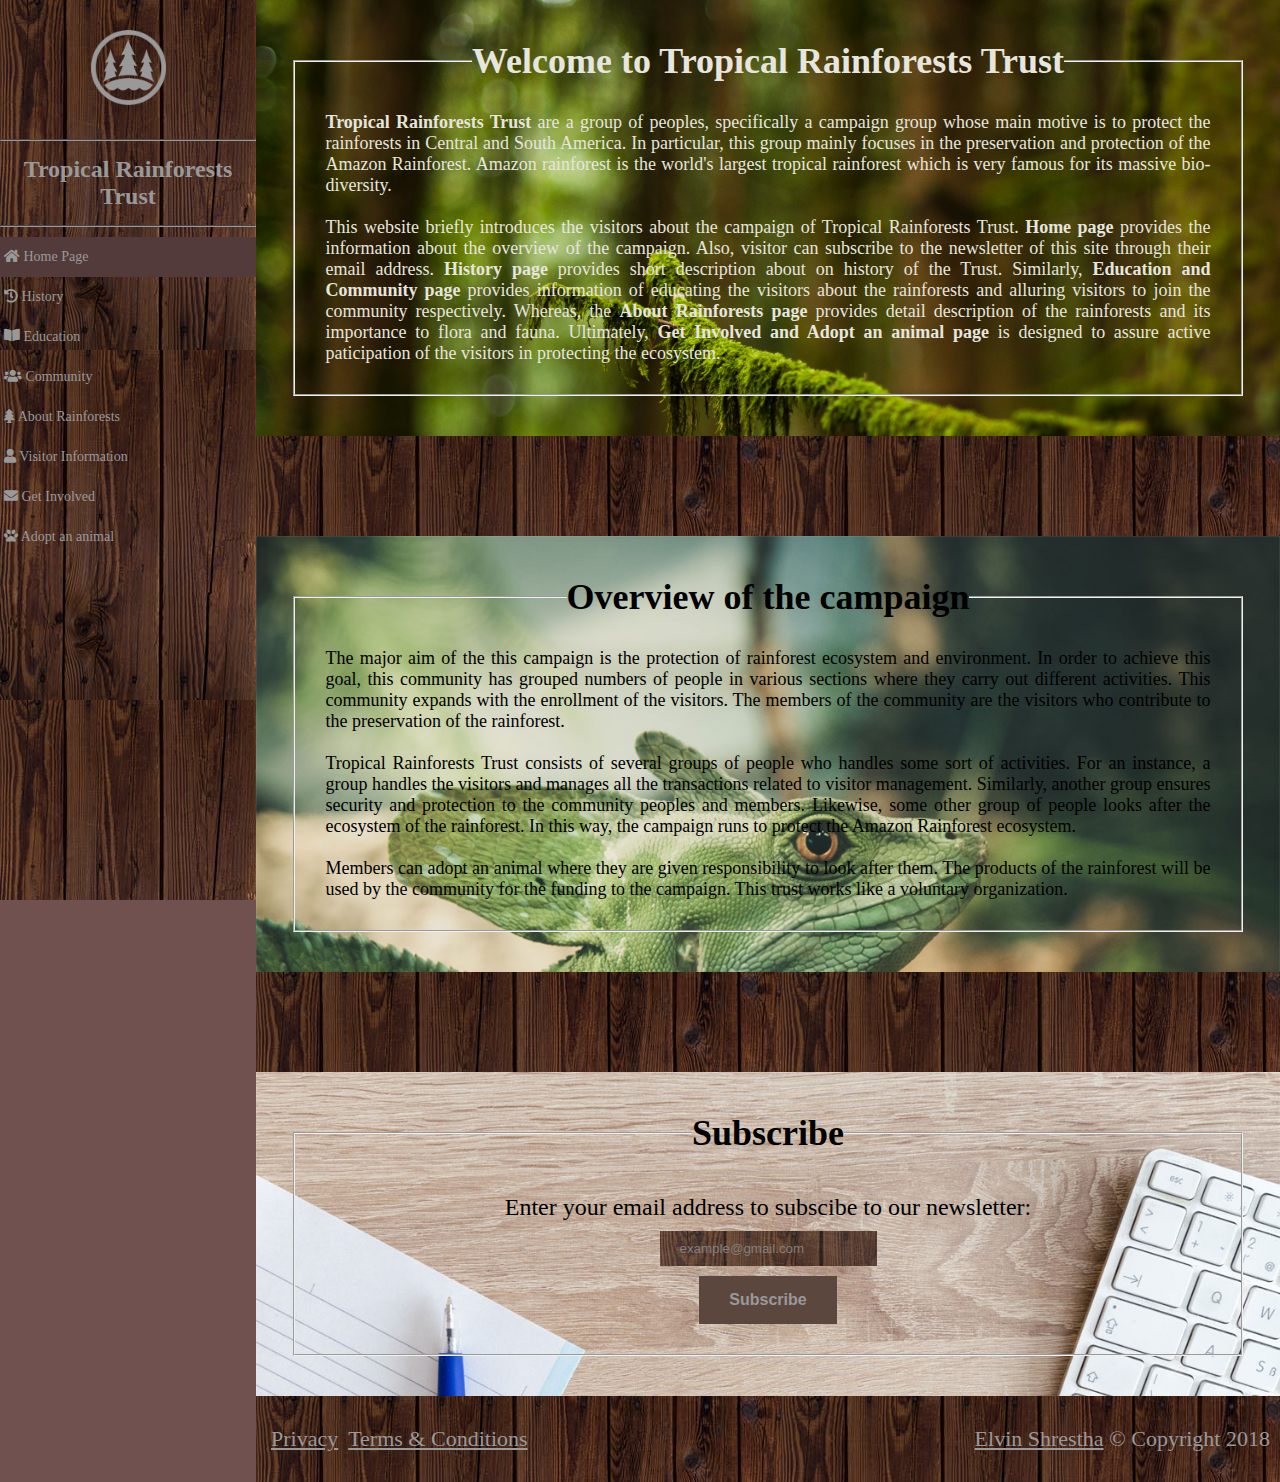
<file: index.html>
<!DOCTYPE html>
<html lang="en">
<head>
	<meta charset="utf-8">
	<meta name="viewport" content="width=device-width, initial-scale=1.0">
	<title>Home Page - Tropical Rainforests Trust</title>

	<!-- shortcut icon -->
	<link rel="shortcut icon" href="Images/shortcutIcon.ico" />

	<!-- font awesome -->
	<link type="text/css" rel="stylesheet" href="Files/fontawesome-free-5.0.13/web-fonts-with-css/css/fontawesome-all.css" />

	<!-- My Custom Stylesheet -->
	<link type="text/css" rel="stylesheet" href="stylesheet.css" />
</head>

<body>
	<div class="vertical-nav">
		<div id="content-logo"> <img src="Images/logo.png" alt="logo"></div><!-- content-logo close -->
	  
	  	<hr />
	  	<h1 id="website-owner" class="text-center">Tropical Rainforests Trust</h1>
	  	<hr />
	  	<div id="side-nav">
			<ul>
			  <li class="nav-li-active"><a href="index.html" accesskey="H"><i class="fas fa-home"></i> <span class="hide-list">Home Page</span></a></li>
				<li><a><i class="fas fa-history"></i> <span class="hide-list">History</span></a>
			  	<ul class="dropdown-content">
			  		<li><a href="history.html" accesskey="B"><i class="fas fa-clock"></i> <span class="hide-list"></span> Brief Description</a></li>
					<li><a href="timeline.html" accesskey="T"><i class="fas fa-calendar-alt"></i> <span class="hide-list"></span> Timeline</a></li>
			  	</ul><!-- dropdown close -->
			  </li>
			  <li><a href="education.html" accesskey="L"><i class="fas fa-book-open"></i> <span class="hide-list">Education</span></a></li>
			  <li><a href="community.html" accesskey="C"><i class="fas fa-users"></i> <span class="hide-list">Community</span></a></li>
			  <li><a href="about.html" accesskey="Q"><i class="fas fa-tree"></i> <span class="hide-list">About Rainforests</span></a></li>
			  <li><a href="visitor.html" accesskey="V"><i class="fas fa-user"></i> <span class="hide-list">Visitor Information</span></a></li>
			  <li><a href="getInvolved.html" accesskey="G"><i class="fas fa-envelope"></i> <span class="hide-list">Get Involved</span></a></li>
			  <li><a href="adopt.html" accesskey="A"><i class="fas fa-paw"></i> <span class="hide-list">Adopt an animal</span></a></li>
			</ul>
	  	</div><!-- side-nav close-->
	</div><!-- vertical-nav close -->
	
	<div id="main-content">
  		<div class="welcome-section text-center custom-fieldset-div">
			<div class="container">
		  		<fieldset class="custom-fieldset">
					<legend><h1 class="fieldset-legend">Welcome to Tropical Rainforests Trust</h1></legend>
					<p class="fieldset-paragraph text-justify">
						<b>Tropical Rainforests Trust</b> are a group of peoples, specifically a campaign group whose main motive is to protect the rainforests
						in Central and South America. In particular, this group mainly focuses in the preservation and protection of the Amazon Rainforest.
						Amazon rainforest is the world's largest tropical rainforest which is very famous for its massive bio-diversity.
					</p>
					<br />
					<p class="fieldset-paragraph text-justify">
						This website briefly introduces the visitors about the campaign of Tropical Rainforests Trust. <b>Home page</b> provides the information about 
						the overview of the campaign. Also, visitor can subscribe to the newsletter of this site through their email address. <b>History page</b> provides 
						short description about on history of the Trust. Similarly, <b>Education and Community page</b> provides information of educating the visitors about 
						the rainforests and alluring visitors to join the community respectively. Whereas, the <b>About Rainforests page</b> provides detail description of the 
						rainforests and its importance to flora and fauna. Ultimately, <b>Get Involved and Adopt an animal page</b> is designed to assure active paticipation 
						of the visitors in protecting the ecosystem.
					</p>
		  		</fieldset>
			</div><!-- container close --> 
	  	</div><!-- welcome-section close-->

  	<div class="empty-section"></div><!-- empty section close -->
	  
  	<div class="overview-section text-center custom-fieldset-div">
		<div class="container">
	  		<fieldset class="custom-fieldset">
				<legend><h1 class="fieldset-legend">Overview of the campaign</h1></legend>
				<p class="fieldset-paragraph text-justify">
					The major aim of the this campaign is the protection of rainforest ecosystem and environment. In order to achieve this goal, 
					this community has grouped numbers of people in various sections where they carry out different activities. This community expands 
					with the enrollment of the visitors. The members of the community are the visitors who contribute to the preservation of the rainforest.
				</p>
				<br />
				<p class="fieldset-paragraph text-justify">
					Tropical Rainforests Trust consists of several groups of people who handles some sort of activities. For an instance, a group handles 
					the visitors and manages all the transactions related to visitor management. Similarly, another group ensures security and protection to 
					the community peoples and members. Likewise, some other group of people looks after the ecosystem of the rainforest. In this way, the campaign 
					runs to protect the Amazon Rainforest ecosystem.
				</p>
				<br />
				<p class="fieldset-paragraph text-justify">
					Members can adopt an animal where they are given responsibility to look after them. The products of the rainforest will be used by the 
					community for the funding to the campaign. This trust works like a voluntary organization.
				</p>
	  		</fieldset>
		</div><!-- container close -->
  	</div><!-- overview-section close-->
  

	<div class="empty-section"></div><!-- empty section close -->

	<div class="subscribe-section text-center custom-fieldset-div form-section">
		<div class="container">
  			<fieldset class="custom-fieldset">
				<legend><h1 class="fieldset-legend">Subscribe</h1></legend>
				<form method="get">
					<div class="form-control">
						<label class="form-label fieldset-paragraph">Enter your email address to subscibe to our newsletter:</label>
					</div>
					<div class="form-control">
						<input type="text" placeholder="example@gmail.com" class="form-textbox">
					</div>
					<input type="submit" class="form-btn" value="Subscribe">
				</form>
  			</fieldset>
		</div><!-- container close --> 
	</div><!-- subscribe-section close-->

	<footer class="text-center">
	<div class="footer-pts">
  		<ul>
			<li><a href="">Privacy</a></li>
			<li><a href="">Terms & Conditions</a></li>
  		</ul>
	</div><!-- copyright div close -->

	<div class="designer-info-footer">
  		<label><a href="">Elvin Shrestha</a> &copy; Copyright 2018</label>
	</div><!-- year div close -->
	
	<div class="clear"></div><!-- clear close --> 
	
</footer><!-- footer close --> 
</div><!-- main-content close -->

<div class="clear"></div><!-- clear close -->
</body>
</html>
</file>
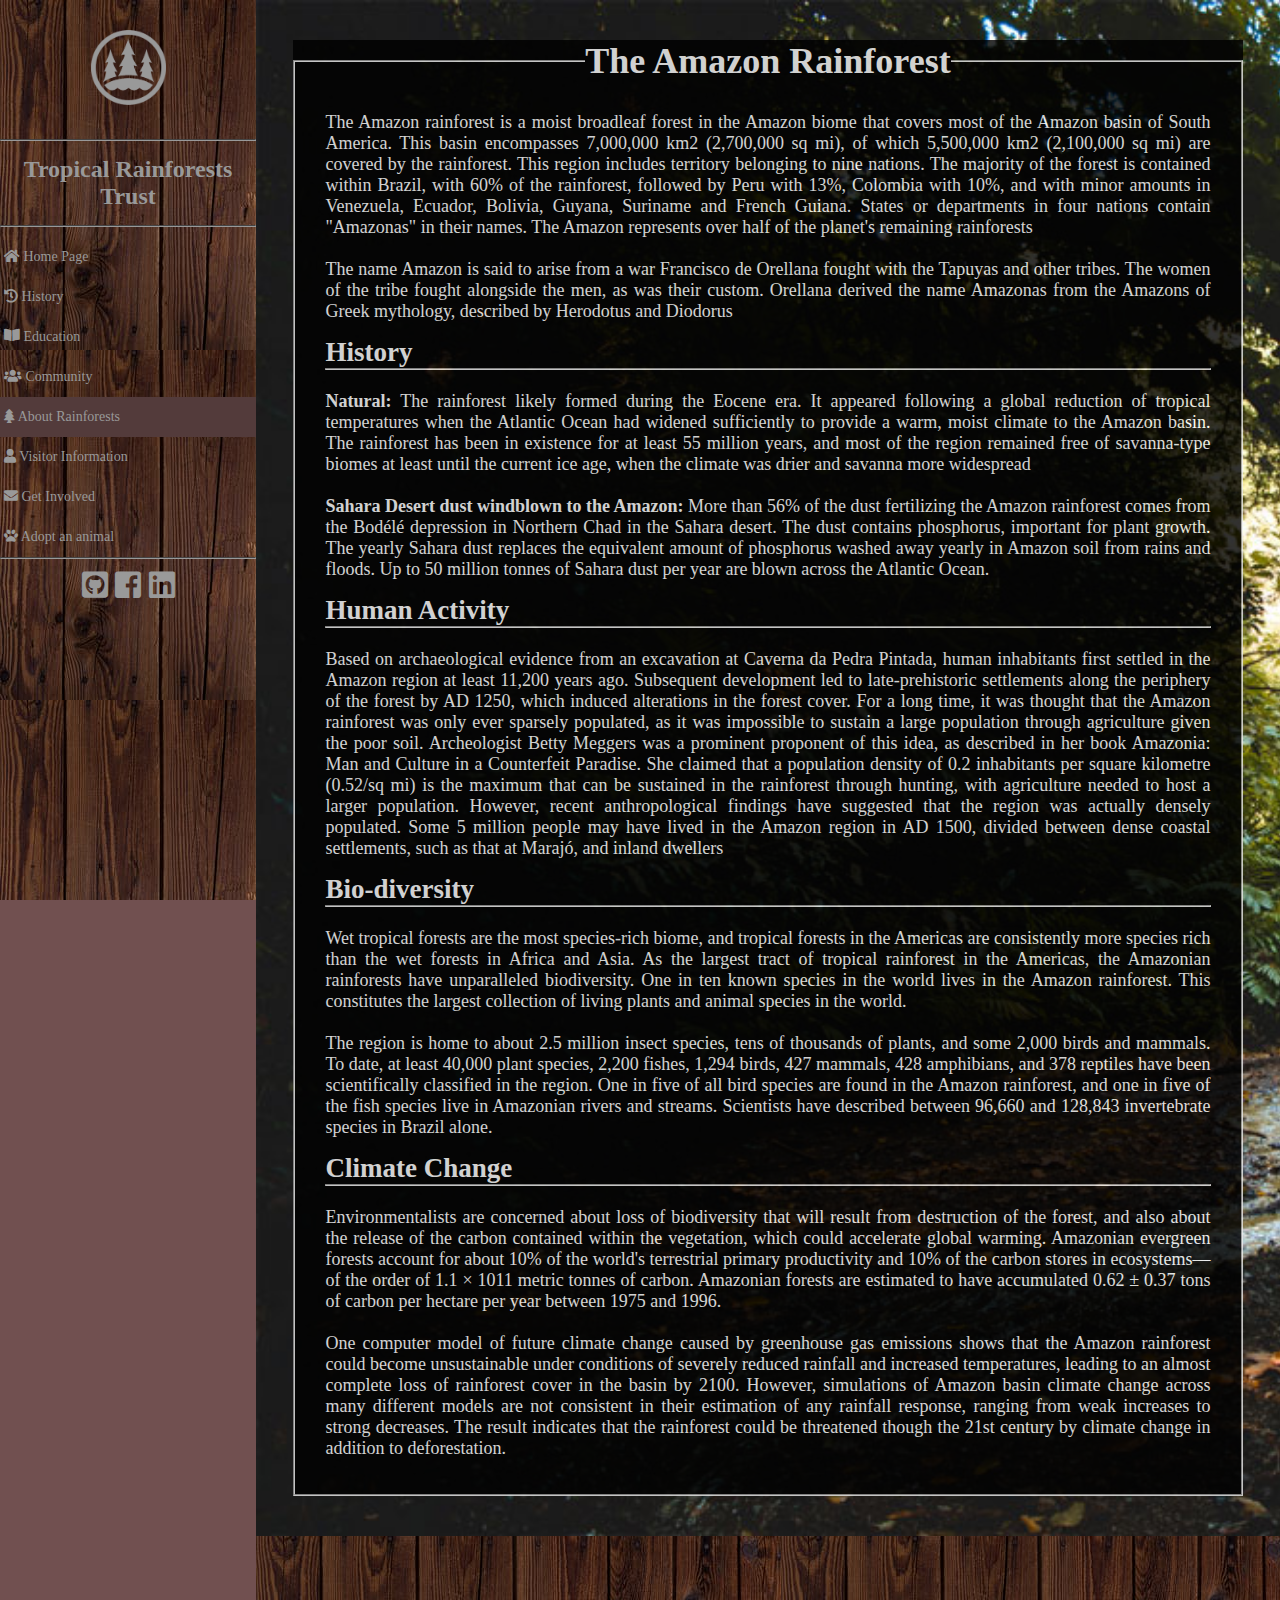
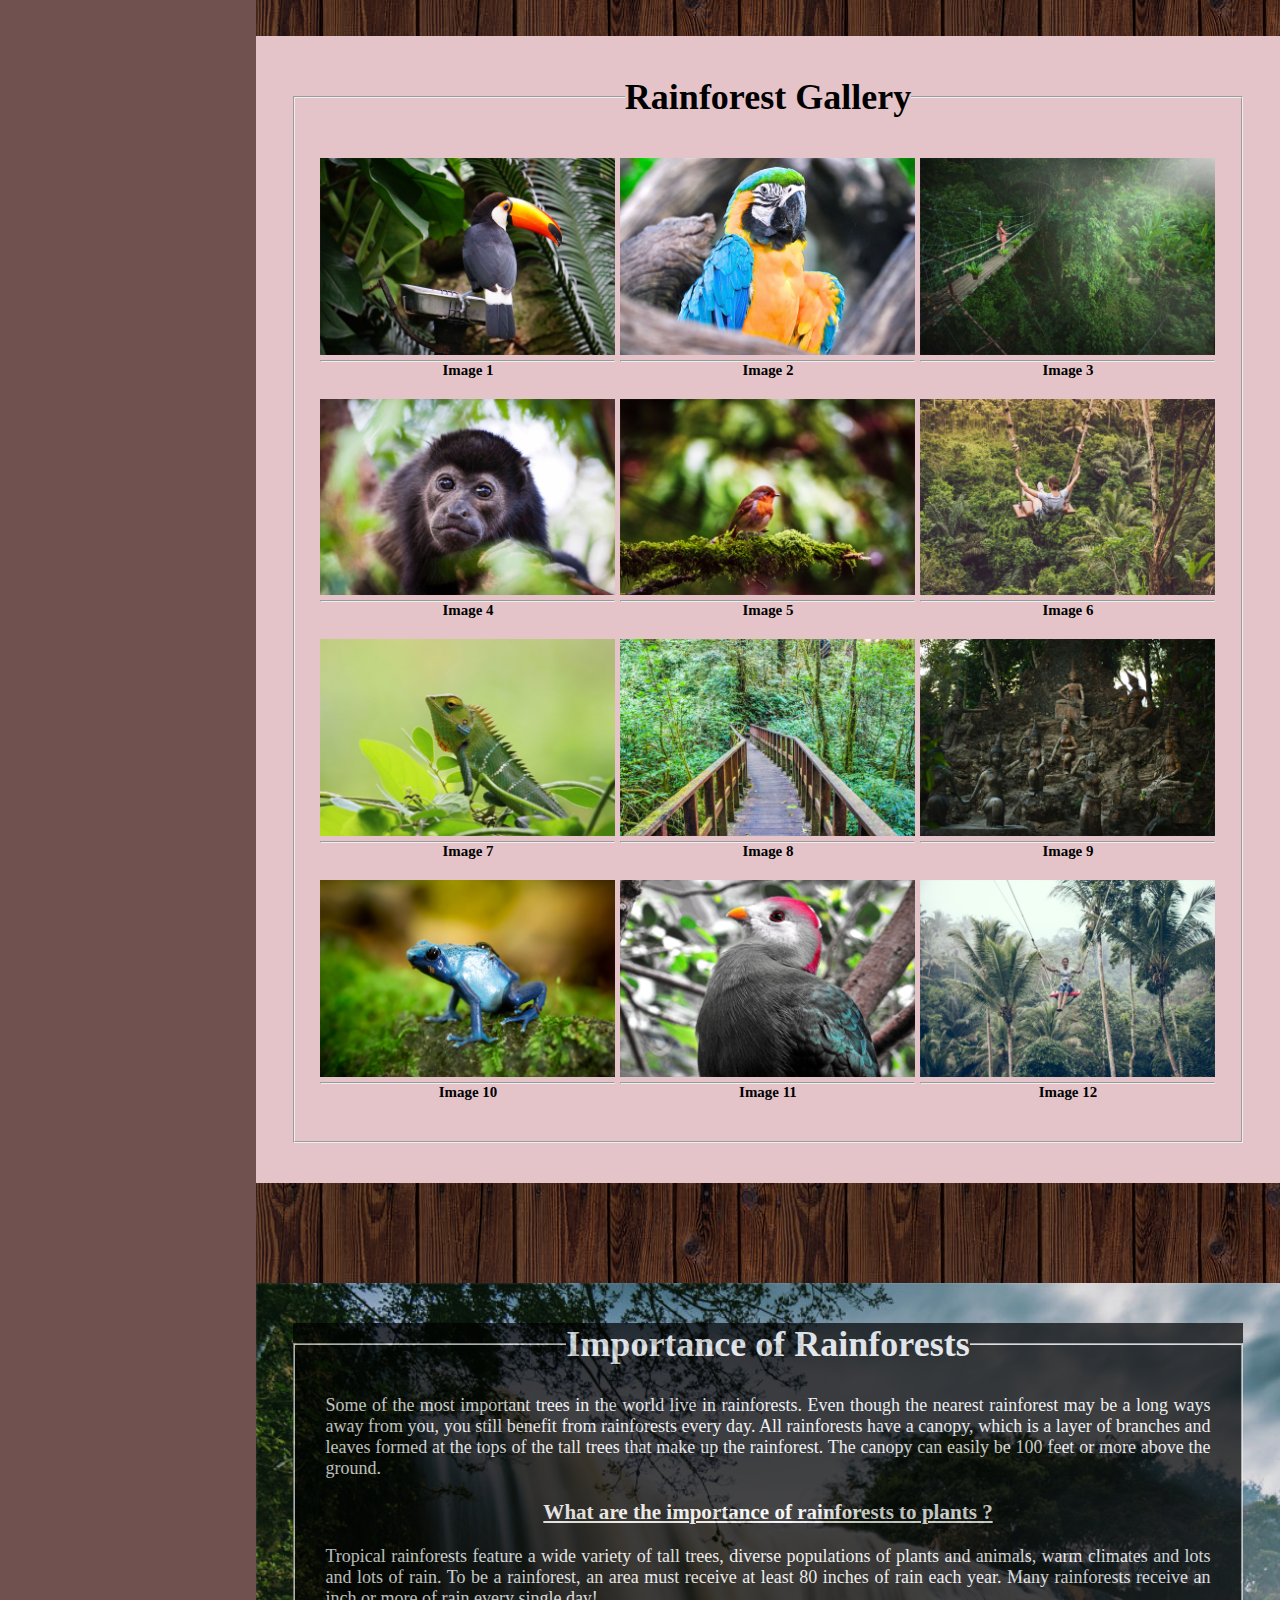
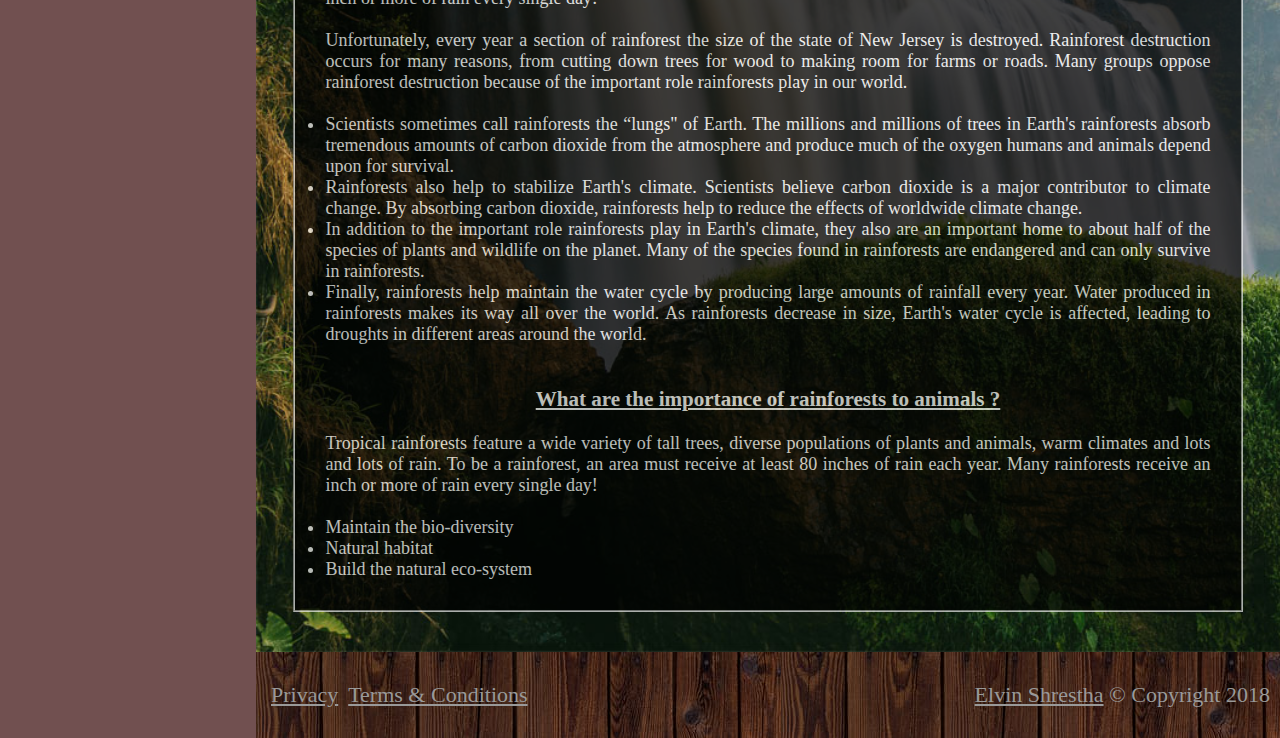
<file: about.html>
<!DOCTYPE html>
<html lang="en">
<head>
	<meta charset="utf-8">
	<meta name="author" content="elvinshrestha">
	<meta name="viewport" content="width=device-width, initial-scale=1.0">
	<title>About - Tropical Rainforests Trust</title>

	<!-- shortcut icon -->
	<link rel="shortcut icon" href="Images/shortcutIcon.ico" />

	<!-- font awesome -->
	<link type="text/css" rel="stylesheet" href="Files/fontawesome-free-5.0.13/web-fonts-with-css/css/fontawesome-all.css" />

	<!-- My Custom Stylesheet -->
	<link type="text/css" rel="stylesheet" href="stylesheet.css" />
</head>

<body>
	<div class="vertical-nav">
		<div id="content-logo"> <img src="Images/logo.png" alt="logo"></div><!-- content-logo close -->
	  
	  	<hr />
	  	<h1 id="website-owner" class="text-center">Tropical Rainforests Trust</h1>
	  	<hr />
	  	<div id="side-nav">
			<ul>
			  <li><a href="index.html" accesskey="H"><i class="fas fa-home"></i> <span class="hide-list">Home Page</span></a></li>
			  <li><a><i class="fas fa-history"></i> <span class="hide-list">History</span></a>
			  	<ul class="dropdown-content">
			  		<li><a href="history.html" accesskey="B"><i class="fas fa-clock"></i> <span class="hide-list"></span> Brief Description</a></li>
					<li><a href="timeline.html" accesskey="T"><i class="fas fa-calendar-alt"></i> <span class="hide-list"></span> Timeline</a></li>
			  	</ul><!-- dropdown close -->
			  </li>
			  <li><a href="education.html" accesskey="L"><i class="fas fa-book-open"></i> <span class="hide-list">Education</span></a></li>
			  <li><a href="community.html" accesskey="C"><i class="fas fa-users"></i> <span class="hide-list">Community</span></a></li>
			  <li class="nav-li-active"><a href="about.html" accesskey="Q"><i class="fas fa-tree"></i> <span class="hide-list">About Rainforests</span></a></li>
			  <li><a href="visitor.html" accesskey="V"><i class="fas fa-user"></i> <span class="hide-list">Visitor Information</span></a></li>
			  <li><a href="getInvolved.html" accesskey="G"><i class="fas fa-envelope"></i> <span class="hide-list">Get Involved</span></a></li>
			  <li><a href="adopt.html" accesskey="A"><i class="fas fa-paw"></i> <span class="hide-list">Adopt an animal</span></a></li>
			</ul>
	  	</div><!-- side-nav close-->
	  	<hr />
	  	<div id="footer-link" class="text-center">
			<a href=""><i class="fab fa-github-square"></i></a>
			<a href=""><i class="fab fa-facebook-square"></i></a>
			<a href=""><i class="fab fa-linkedin"></i></a>
		</div><!-- footer-link close-->
	</div><!-- vertical-nav close -->
	
	<div id="main-content">
  		<div class="aboutDetail-section text-center custom-fieldset-div">
			<div class="container">
		  		<fieldset class="custom-fieldset">
					<legend><h1 class="fieldset-legend">The Amazon Rainforest</h1></legend>
					<p class="fieldset-paragraph text-justify">
						The Amazon rainforest is a moist broadleaf forest in the Amazon biome that covers most of the Amazon basin of South America. 
						This basin encompasses 7,000,000 km2 (2,700,000 sq mi), of which 5,500,000 km2 (2,100,000 sq mi) are covered by the rainforest. 
						This region includes territory belonging to nine nations. The majority of the forest is contained within Brazil, with 60% of the rainforest, 
						followed by Peru with 13%, Colombia with 10%, and with minor amounts in Venezuela, Ecuador, Bolivia, Guyana, Suriname and French Guiana. 
						States or departments in four nations contain "Amazonas" in their names. The Amazon represents over half of the planet's remaining rainforests
					</p>
					<br />
					<p class="fieldset-paragraph text-justify">
						The name Amazon is said to arise from a war Francisco de Orellana fought with the Tapuyas and other tribes. 
						The women of the tribe fought alongside the men, as was their custom. 
						Orellana derived the name Amazonas from the Amazons of Greek mythology, described by Herodotus and Diodorus
					</p>
					<div class="about-content">
						<h2 class="text-left">History</h2>
						<hr />
						<br />
						<p class="fieldset-paragraph text-justify">
							<b>Natural:</b> The rainforest likely formed during the Eocene era. 
							It appeared following a global reduction of tropical temperatures when the Atlantic Ocean had 
							widened sufficiently to provide a warm, moist climate to the Amazon basin. The rainforest has been 
							in existence for at least 55 million years, and most of the region remained free of savanna-type biomes 
							at least until the current ice age, when the climate was drier and savanna more widespread
						</p>
						<br />
						<p class="fieldset-paragraph text-justify">
							<b>Sahara Desert dust windblown to the Amazon:</b> More than 56% of the dust fertilizing the Amazon rainforest 
							comes from the Bodélé depression in Northern Chad in the Sahara desert. The dust contains phosphorus, 
							important for plant growth. The yearly Sahara dust replaces the equivalent amount of phosphorus washed 
							away yearly in Amazon soil from rains and floods. Up to 50 million tonnes of Sahara dust per year are 
							blown across the Atlantic Ocean.
						</p>
					</div><!-- about-content close -->
					
					<div class="about-content">
						<h2 class="text-left">Human Activity</h2>
						<hr />
						<br />
						<p class="fieldset-paragraph text-justify">
							Based on archaeological evidence from an excavation at Caverna da Pedra Pintada, human inhabitants first 
							settled in the Amazon region at least 11,200 years ago. Subsequent development led to late-prehistoric 
							settlements along the periphery of the forest by AD 1250, which induced alterations in the forest cover. 
							For a long time, it was thought that the Amazon rainforest was only ever sparsely populated, as it was 
							impossible to sustain a large population through agriculture given the poor soil. Archeologist Betty Meggers 
							was a prominent proponent of this idea, as described in her book Amazonia: Man and Culture in a Counterfeit 
							Paradise. She claimed that a population density of 0.2 inhabitants per square kilometre (0.52/sq mi) is the 
							maximum that can be sustained in the rainforest through hunting, with agriculture needed to host a larger 
							population. However, recent anthropological findings have suggested that the region was actually densely 
							populated. Some 5 million people may have lived in the Amazon region in AD 1500, divided between dense 
							coastal settlements, such as that at Marajó, and inland dwellers
						</p>
					</div><!-- about-content close -->
					
					<div class="about-content">
						<h2 class="text-left">Bio-diversity</h2>
						<hr />
						<br />
						<p class="fieldset-paragraph text-justify">
							Wet tropical forests are the most species-rich biome, and tropical forests in the Americas are consistently 
							more species rich than the wet forests in Africa and Asia. As the largest tract of tropical rainforest 
							in the Americas, the Amazonian rainforests have unparalleled biodiversity. One in ten known species in the 
							world lives in the Amazon rainforest. This constitutes the largest collection of living plants and animal 
							species in the world.
						</p>
						<br />
						<p class="fieldset-paragraph text-justify">
							The region is home to about 2.5 million insect species, tens of thousands of plants, and some 2,000 birds and mammals. 
							To date, at least 40,000 plant species, 2,200 fishes, 1,294 birds, 427 mammals, 428 amphibians, and 378 reptiles have 
							been scientifically classified in the region. One in five of all bird species are found in the Amazon rainforest, and 
							one in five of the fish species live in Amazonian rivers and streams. Scientists have described between 96,660 and 128,843 
							invertebrate species in Brazil alone.
						</p>
					</div><!-- about-content close -->
					
					<div class="about-content">
						<h2 class="text-left">Climate Change</h2>
						<hr />
						<br />
						<p class="fieldset-paragraph text-justify">
							Environmentalists are concerned about loss of biodiversity that will result from destruction of the forest, and also 
							about the release of the carbon contained within the vegetation, which could accelerate global warming. Amazonian 
							evergreen forests account for about 10% of the world's terrestrial primary productivity and 10% of the carbon stores 
							in ecosystems—of the order of 1.1 × 1011 metric tonnes of carbon. Amazonian forests are estimated to have 
							accumulated 0.62 ± 0.37 tons of carbon per hectare per year between 1975 and 1996.
						</p>
						<br />
						<p class="fieldset-paragraph text-justify">
							One computer model of future climate change caused by greenhouse gas emissions shows that the Amazon rainforest 
							could become unsustainable under conditions of severely reduced rainfall and increased temperatures, leading to 
							an almost complete loss of rainforest cover in the basin by 2100. However, simulations of Amazon basin 
							climate change across many different models are not consistent in their estimation of any rainfall response, ranging 
							from weak increases to strong decreases. The result indicates that the rainforest could be threatened though 
							the 21st century by climate change in addition to deforestation.
						</p>
					</div><!-- about-content close -->
					
		  		</fieldset>
			</div><!-- container close --> 
	  	</div><!-- aboutDetail-section close-->

  	<div class="empty-section"></div><!-- empty section close -->
	  
  	<div class="imageDetail-section text-center custom-fieldset-div">
		<div class="container">
	  		<fieldset class="custom-fieldset">
				<legend><h1 class="fieldset-legend">Rainforest Gallery</h1></legend>
				
				<div class="image-row">
					<div class="image-left">
						<img src="Images/gallery1.jpg" alt="gallery-image-1" class="img-responsive">
						<br />
						<hr />
						<h5 class="text-center">Image 1</h5>
					</div><!-- image-left close -->
					<div class="image-mid">
						<img src="Images/gallery2.jpg" alt="gallery-image-2" class="img-responsive">
						<br />
						<hr />
						<h5 class="text-center">Image 2</h5>
					</div><!-- image-mid close -->
					<div class="image-right">
						<img src="Images/gallery3.jpg" alt="gallery-image-3" class="img-responsive">
						<br />
						<hr />
						<h5 class="text-center">Image 3</h5>
					</div><!-- image-right close -->
					<div class="clear"></div><!-- clear close -->
				</div><!-- image-row close -->
	  		
				<div class="image-row">
						<div class="image-left">
							<img src="Images/gallery4.jpg" alt="gallery-image-4" class="img-responsive">
							<br />
							<hr />
							<h5 class="text-center">Image 4</h5>
						</div><!-- image-left close -->
						<div class="image-mid">
							<img src="Images/gallery5.jpg" alt="gallery-image-5" class="img-responsive">
							<br />
							<hr />
							<h5 class="text-center">Image 5</h5>
						</div><!-- image-mid close -->
						<div class="image-right">
							<img src="Images/gallery6.jpg" alt="gallery-image-6" class="img-responsive">
							<br />
							<hr />
							<h5 class="text-center">Image 6</h5>
						</div><!-- image-right close -->
						<div class="clear"></div><!-- clear close -->
					</div><!-- image-row close -->
					
				<div class="image-row">
					<div class="image-left">
						<img src="Images/gallery7.jpg" alt="gallery-image-7" class="img-responsive">
						<br />
						<hr />
						<h5 class="text-center">Image 7</h5>
					</div><!-- image-left close -->
					<div class="image-mid">
						<img src="Images/gallery8.jpg" alt="gallery-image-8" class="img-responsive">
						<br />
						<hr />
						<h5 class="text-center">Image 8</h5>
					</div><!-- image-mid close -->
					<div class="image-right">
						<img src="Images/gallery9.jpg" alt="gallery-image-9" class="img-responsive">
						<br />
						<hr />
						<h5 class="text-center">Image 9</h5>
					</div><!-- image-right close -->
					<div class="clear"></div><!-- clear close -->
				</div><!-- image-row close -->
					
				<div class="image-row">
					<div class="image-left">
						<img src="Images/gallery10.jpg" alt="gallery-image-10" class="img-responsive">
						<br />
						<hr />
						<h5 class="text-center">Image 10</h5>
					</div><!-- image-left close -->
					<div class="image-mid">
						<img src="Images/gallery11.jpg" alt="gallery-image-11" class="img-responsive">
						<br />
						<hr />
						<h5 class="text-center">Image 11</h5>
					</div><!-- image-mid close -->
					<div class="image-right">
						<img src="Images/gallery12.jpg" alt="gallery-image-12" class="img-responsive">
						<br />
						<hr />
						<h5 class="text-center">Image 12</h5>
					</div><!-- image-right close -->
					<div class="clear"></div><!-- clear close -->
				</div><!-- image-row close -->

	  		</fieldset>
		</div><!-- container close -->
  	</div><!-- imageDetail-section close-->
  

	<div class="empty-section"></div><!-- empty section close -->

	<div class="importance-section text-center custom-fieldset-div">
		<div class="container">
  			<fieldset class="custom-fieldset">
				<legend><h1 class="fieldset-legend">Importance of Rainforests</h1></legend>
				<p class="fieldset-paragraph text-justify">
					Some of the most important trees in the world live in rainforests. Even though the nearest rainforest may be a long ways away from you, you still benefit from rainforests every day. 
					All rainforests have a canopy, which is a layer of branches and leaves formed at the tops of the tall trees that make up the rainforest. The canopy can easily be 100 feet or more above the ground.
				</p>
				<br />
				
				<h3 class="text-underline">What are the importance of rainforests to plants ?</h3>
				<br />
				<p class="fieldset-paragraph text-justify">
					Tropical rainforests feature a wide variety of tall trees, diverse populations of plants and animals, warm climates and lots and lots of rain. To be a rainforest, an area must receive at least 80 inches of rain each year. Many rainforests receive an inch or more of rain every single day!
				</p>
				<br />
				<p class="fieldset-paragraph text-justify">
					Unfortunately, every year a section of rainforest the size of the state of New Jersey is destroyed. Rainforest destruction occurs for many reasons, from cutting down trees for wood to making room for farms or roads. Many groups oppose rainforest destruction because of the important role rainforests play in our world.
				</p>
				<br />
				<ul class="text-justify">
					<li>Scientists sometimes call rainforests the “lungs" of Earth. The millions and millions of trees in Earth's rainforests absorb tremendous amounts of carbon dioxide from the atmosphere and produce much of the oxygen humans and animals depend upon for survival.</li>
					<li>Rainforests also help to stabilize Earth's climate. Scientists believe carbon dioxide is a major contributor to climate change. By absorbing carbon dioxide, rainforests help to reduce the effects of worldwide climate change.</li>
					<li>In addition to the important role rainforests play in Earth's climate, they also are an important home to about half of the species of plants and wildlife on the planet. Many of the species found in rainforests are endangered and can only survive in rainforests.</li>
					<li>Finally, rainforests help maintain the water cycle by producing large amounts of rainfall every year. Water produced in rainforests makes its way all over the world. As rainforests decrease in size, Earth's water cycle is affected, leading to droughts in different areas around the world.</li>
				</ul>
				
				<br />
				<br />
				<h3 class="text-underline">What are the importance of rainforests to animals ?</h3>
				
				<br />
				<p class="fieldset-paragraph text-justify">
					Tropical rainforests feature a wide variety of tall trees, diverse populations of plants and animals, warm climates and lots and lots of rain. To be a rainforest, an area must receive at least 80 inches of rain each year. Many rainforests receive an inch or more of rain every single day!
				</p>
				<br />
				<ul class="text-left">
					<li>Maintain the bio-diversity</li>
					<li>Natural habitat</li>
					<li>Build the natural eco-system</li>
				</ul>
				
				
  			</fieldset>
		</div><!-- container close --> 
	</div><!-- importance-section close-->

	<footer class="text-center">
	<div class="footer-pts">
  		<ul>
			<li><a href="">Privacy</a></li>
			<li><a href="">Terms & Conditions</a></li>
  		</ul>
	</div><!-- copyright div close -->

	<div class="designer-info-footer">
  		<label><a href="">Elvin Shrestha</a> &copy; Copyright 2018</label>
	</div><!-- year div close -->
	
	<div class="clear"></div><!-- clear close --> 
	
</footer><!-- footer close --> 
</div><!-- main-content close -->

<div class="clear"></div><!-- clear close -->
</body>
</html>
</file>
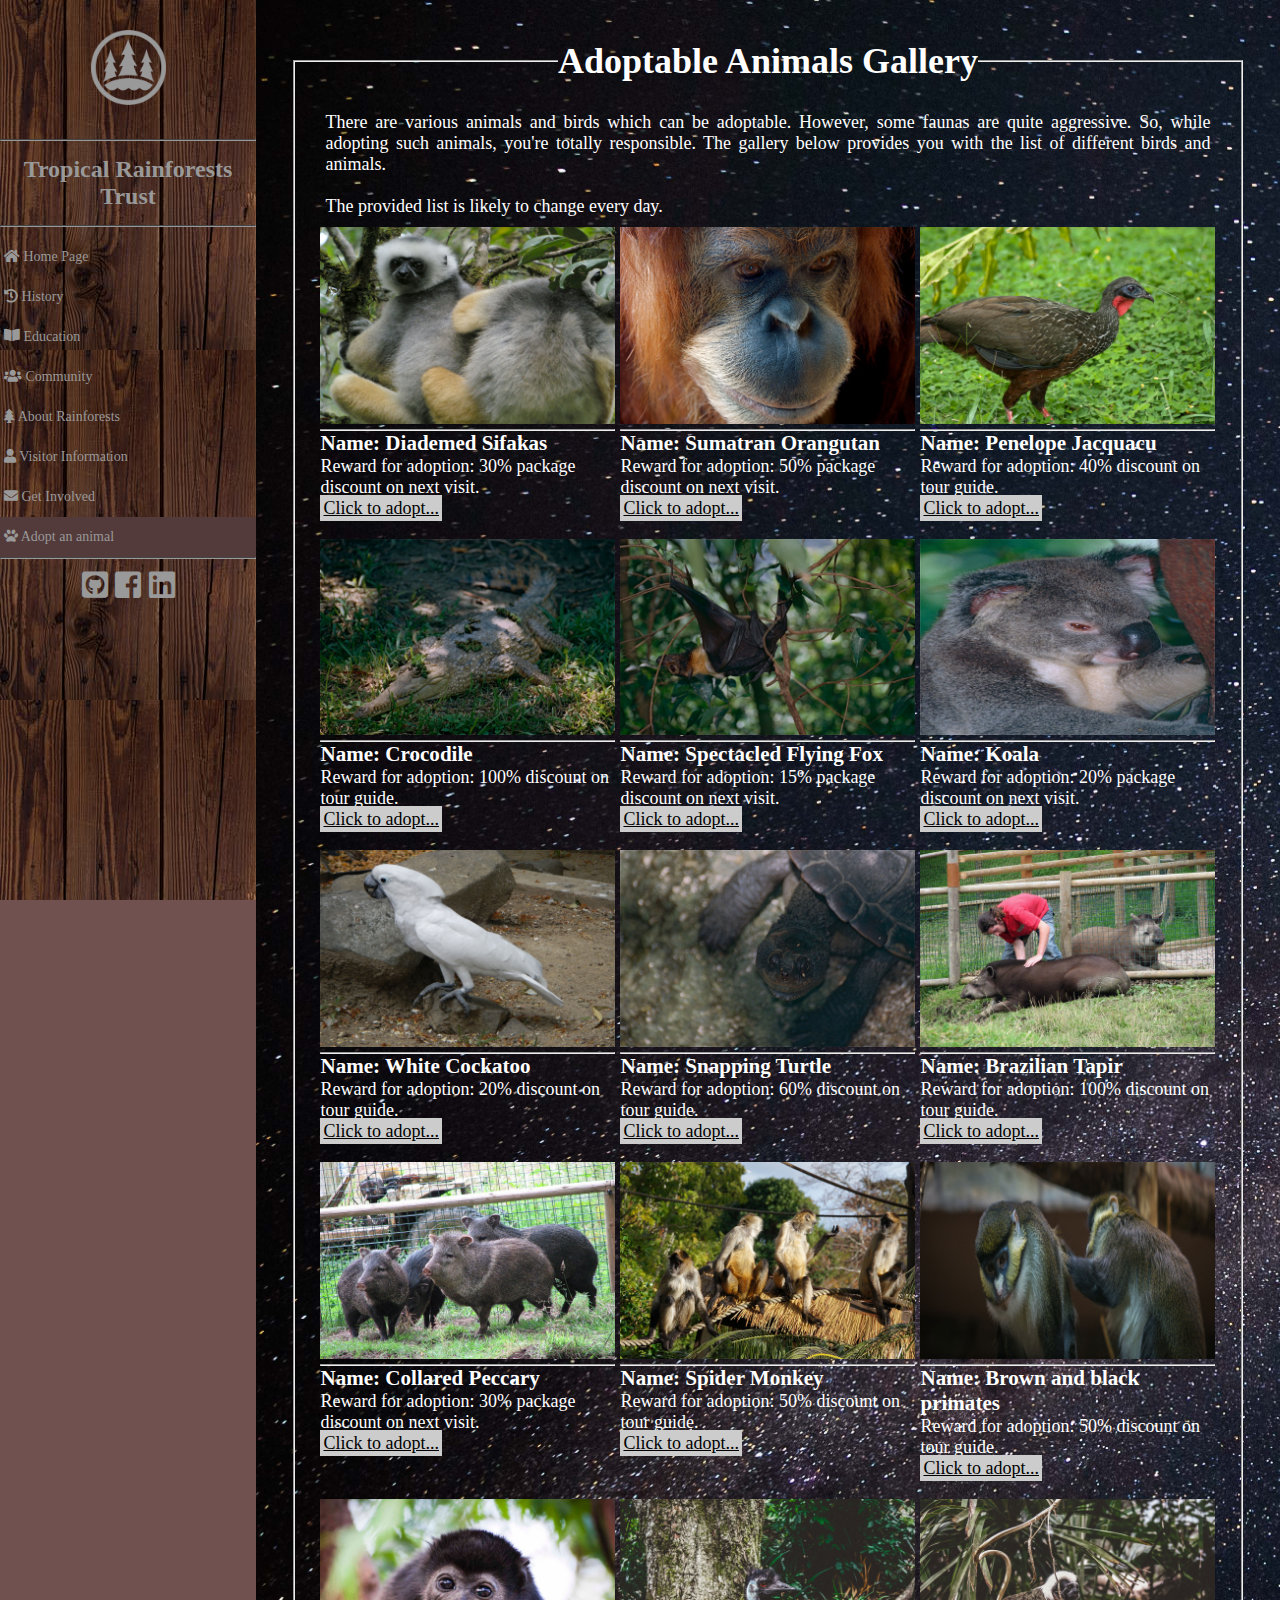
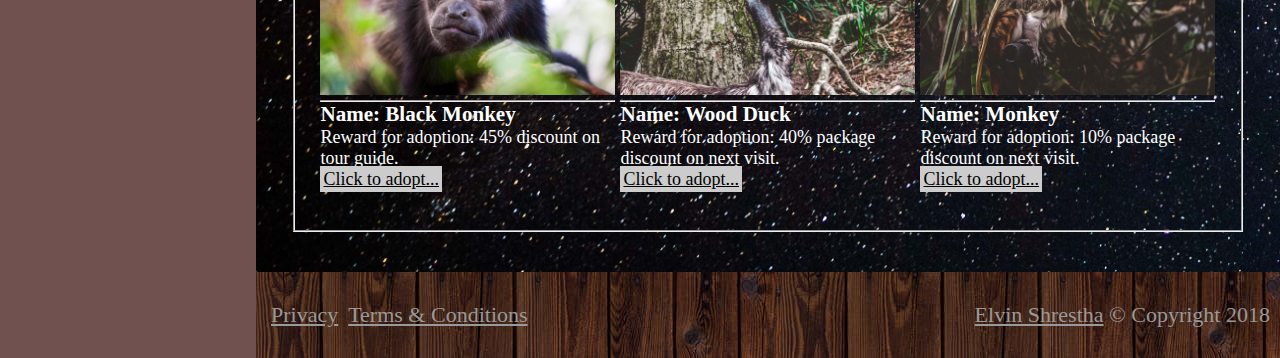
<file: adopt.html>
<!DOCTYPE html>
<html lang="en">
<head>
	<meta charset="utf-8">
	<meta name="author" content="elvinshrestha">
	<meta name="viewport" content="width=device-width, initial-scale=1.0">
	<title>Adopt an animal - Tropical Rainforests Trust</title>

	<!-- shortcut icon -->
	<link rel="shortcut icon" href="Images/shortcutIcon.ico" />

	<!-- font awesome -->
	<link type="text/css" rel="stylesheet" href="Files/fontawesome-free-5.0.13/web-fonts-with-css/css/fontawesome-all.css" />

	<!-- My Custom Stylesheet -->
	<link type="text/css" rel="stylesheet" href="stylesheet.css" />
</head>

<body>
	<div class="vertical-nav">
		<div id="content-logo"> <img src="Images/logo.png" alt="logo"></div><!-- content-logo close -->
	  
	  	<hr />
	  	<h1 id="website-owner" class="text-center">Tropical Rainforests Trust</h1>
	  	<hr />
	  	<div id="side-nav">
			<ul>
			  <li><a href="index.html" accesskey="H"><i class="fas fa-home"></i> <span class="hide-list">Home Page</span></a></li>
			  <li><a><i class="fas fa-history"></i> <span class="hide-list">History</span></a>
			  	<ul class="dropdown-content">
			  		<li><a href="history.html" accesskey="B"><i class="fas fa-clock"></i> <span class="hide-list"></span> Brief Description</a></li>
					<li><a href="timeline.html" accesskey="T"><i class="fas fa-calendar-alt"></i> <span class="hide-list"></span> Timeline</a></li>
			  	</ul><!-- dropdown close -->
			  </li>
			  <li><a href="education.html" accesskey="L"><i class="fas fa-book-open"></i> <span class="hide-list">Education</span></a></li>
			  <li><a href="community.html" accesskey="C"><i class="fas fa-users"></i> <span class="hide-list">Community</span></a></li>
			  <li><a href="about.html" accesskey="Q"><i class="fas fa-tree"></i> <span class="hide-list">About Rainforests</span></a></li>
			  <li><a href="visitor.html" accesskey="V"><i class="fas fa-user"></i> <span class="hide-list">Visitor Information</span></a></li>
			  <li><a href="getInvolved.html" accesskey="G"><i class="fas fa-envelope"></i> <span class="hide-list">Get Involved</span></a></li>
			  <li class="nav-li-active"><a href="adopt.html" accesskey="A"><i class="fas fa-paw"></i> <span class="hide-list">Adopt an animal</span></a></li>
			</ul>
	  	</div><!-- side-nav close-->
	  	<hr />
	  	<div id="footer-link" class="text-center">
			<a href=""><i class="fab fa-github-square"></i></a>
			<a href=""><i class="fab fa-facebook-square"></i></a>
			<a href=""><i class="fab fa-linkedin"></i></a>
		</div><!-- footer-link close-->
	</div><!-- vertical-nav close -->
	
	<div id="main-content">
  	  	<div class="adoptGallery-section text-center custom-fieldset-div">
		<div class="container">
	  		<fieldset class="custom-fieldset">
				<legend><h1 class="fieldset-legend">Adoptable Animals Gallery</h1></legend>
				<p class="fieldset-paragraph text-justify">
					There are various animals and birds which can be adoptable. However, some faunas are quite aggressive. So, while adopting such animals, 
					you're totally responsible. The gallery below provides you with the list of different birds and animals.
				</p>
				<br />
				<p class="fieldset-paragraph text-justify">
					The provided list is likely to change every day.
				</p>
	  		
	  			<div class="image-row">
					<div class="image-left">
						<img src="Images/an1_DiademedSifakas.jpg" alt="an1_DiademedSifakas" class="img-responsive">
						<br />
						<hr />
						<h3 class="text-left">Name: Diademed Sifakas</h3>
						<p class="fieldset-paragraph text-left">
							Reward for adoption: 30% package discount on next visit.
						</p>
						<p class="fieldset-paragraph text-left">
							<a href="">Click to adopt...</a>
						</p>
					</div><!-- image-left close -->
					<div class="image-mid">
						<img src="Images/an2_SumatranOrangutan.jpg" alt="an2_SumatranOrangutan" class="img-responsive">
						<br />
						<hr />
						<h3 class="text-left">Name: Sumatran Orangutan</h3>
						<p class="fieldset-paragraph text-left">
							Reward for adoption: 50% package discount on next visit.
						</p>
						<p class="fieldset-paragraph text-left">
							<a href="">Click to adopt...</a>
						</p>
					</div><!-- image-mid close -->
					<div class="image-right">
						<img src="Images/an3_PenelopeJacquacu.jpg" alt="an3_PenelopeJacquacu" class="img-responsive">
						<br />
						<hr />
						<h3 class="text-left">Name: Penelope Jacquacu</h3>
						<p class="fieldset-paragraph text-left">
							Reward for adoption: 40% discount on tour guide.
						</p>
						<p class="fieldset-paragraph text-left">
							<a href="">Click to adopt...</a>
						</p>
					</div><!-- image-right close -->
					<div class="clear"></div><!-- clear close -->
				</div><!-- image-row close -->
	  		
				<div class="image-row">
					<div class="image-left">
						<img src="Images/an4_Crocodile.jpg" alt="an4_Crocodile" class="img-responsive">
						<br />
						<hr />
						<h3 class="text-left">Name: Crocodile</h3>
						<p class="fieldset-paragraph text-left">
							Reward for adoption: 100% discount on tour guide.
						</p>
						<p class="fieldset-paragraph text-left">
							<a href="">Click to adopt...</a>
						</p>
					</div><!-- image-left close -->
					<div class="image-mid">
						<img src="Images/an5_SpectacledFlyingFox.jpg" alt="an5_SpectacledFlyingFox" class="img-responsive">
						<br />
						<hr />
						<h3 class="text-left">Name: Spectacled Flying Fox</h3>
						<p class="fieldset-paragraph text-left">
							Reward for adoption: 15% package discount on next visit.
						</p>
						<p class="fieldset-paragraph text-left">
							<a href="">Click to adopt...</a>
						</p>
					</div><!-- image-mid close -->
					<div class="image-right">
						<img src="Images/an6_Koala.jpg" alt="an6_Koala" class="img-responsive">
						<br />
						<hr />
						<h3 class="text-left">Name: Koala</h3>
						<p class="fieldset-paragraph text-left">
							Reward for adoption: 20% package discount on next visit.
						</p>
						<p class="fieldset-paragraph text-left">
							<a href="">Click to adopt...</a>
						</p>
					</div><!-- image-right close -->
					<div class="clear"></div><!-- clear close -->
				</div><!-- image-row close -->
					
				<div class="image-row">
					<div class="image-left">
						<img src="Images/an7_WhiteCockatoo.jpg" alt="an7_WhiteCockatoo" class="img-responsive">
						<br />
						<hr />
						<h3 class="text-left">Name: White Cockatoo</h3>
						<p class="fieldset-paragraph text-left">
							Reward for adoption: 20% discount on tour guide.
						</p>
						<p class="fieldset-paragraph text-left">
							<a href="">Click to adopt...</a>
						</p>
					</div><!-- image-left close -->
					<div class="image-mid">
						<img src="Images/an8_SnappingTurtle.jpg" alt="an8_SnappingTurtle" class="img-responsive">
						<br />
						<hr />
						<h3 class="text-left">Name: Snapping Turtle</h3>
						<p class="fieldset-paragraph text-left">
							Reward for adoption: 60% discount on tour guide.
						</p>
						<p class="fieldset-paragraph text-left">
							<a href="">Click to adopt...</a>
						</p>
					</div><!-- image-mid close -->
					<div class="image-right">
						<img src="Images/an9_BrazilianTapir.jpg" alt="an9_BrazilianTapir" class="img-responsive">
						<br />
						<hr />
						<h3 class="text-left">Name: Brazilian Tapir</h3>
						<p class="fieldset-paragraph text-left">
							Reward for adoption: 100% discount on tour guide.
						</p>
						<p class="fieldset-paragraph text-left">
							<a href="">Click to adopt...</a>
						</p>
					</div><!-- image-right close -->
					<div class="clear"></div><!-- clear close -->
				</div><!-- image-row close -->
					
				<div class="image-row">
					<div class="image-left">
						<img src="Images/an10_CollaredPeccary.jpg" alt="an10_CollaredPeccary" class="img-responsive">
						<br />
						<hr />
						<h3 class="text-left">Name: Collared Peccary</h3>
						<p class="fieldset-paragraph text-left">
							Reward for adoption: 30% package discount on next visit.
						</p>
						<p class="fieldset-paragraph text-left">
							<a href="">Click to adopt...</a>
						</p>
					</div><!-- image-left close -->
					<div class="image-mid">
						<img src="Images/an11_SpiderMonkey.jpg" alt="an11_SpiderMonkey" class="img-responsive">
						<br />
						<hr />
						<h3 class="text-left">Name: Spider Monkey</h3>
						<p class="fieldset-paragraph text-left">
							Reward for adoption: 50% discount on tour guide.
						</p>
						<p class="fieldset-paragraph text-left">
							<a href="">Click to adopt...</a>
						</p>
					</div><!-- image-mid close -->
					<div class="image-right">
						<img src="Images/an12_BrownAndBlackPrimates.jpg" alt="an12_BrownAndBlackPrimates" class="img-responsive">
						<br />
						<hr />
						<h3 class="text-left">Name: Brown and black primates</h3>
						<p class="fieldset-paragraph text-left">
							Reward for adoption: 50% discount on tour guide.
						</p>
						<p class="fieldset-paragraph text-left">
							<a href="">Click to adopt...</a>
						</p>
					</div><!-- image-right close -->
					<div class="clear"></div><!-- clear close -->
				</div><!-- image-row close -->
				
				<div class="image-row">
					<div class="image-left">
						<img src="Images/an13_BlackMonkey.jpg" alt="an13_BlackMonkey" class="img-responsive">
						<br />
						<hr />
						<h3 class="text-left">Name: Black Monkey</h3>
						<p class="fieldset-paragraph text-left">
							Reward for adoption: 45% discount on tour guide.
						</p>
						<p class="fieldset-paragraph text-left">
							<a href="">Click to adopt...</a>
						</p>
					</div><!-- image-left close -->
					<div class="image-mid">
						<img src="Images/an14_WoodDuck.jpg" alt="an14_WoodDuck" class="img-responsive">
						<br />
						<hr />
						<h3 class="text-left">Name: Wood Duck</h3>
						<p class="fieldset-paragraph text-left">
							Reward for adoption: 40% package discount on next visit.
						</p>
						<p class="fieldset-paragraph text-left">
							<a href="">Click to adopt...</a>
						</p>
					</div><!-- image-mid close -->
					<div class="image-right">
						<img src="Images/an15_Monkey.jpg" alt="an15_Monkey" class="img-responsive">
						<br />
						<hr />
						<h3 class="text-left">Name: Monkey</h3>
						<p class="fieldset-paragraph text-left">
							Reward for adoption: 10% package discount on next visit.
						</p>
						<p class="fieldset-paragraph text-left">
							<a href="">Click to adopt...</a>
						</p>
					</div><!-- image-right close -->
					<div class="clear"></div><!-- clear close -->
				</div><!-- image-row close -->


	  		</fieldset>

		</div><!-- container close -->
  	</div><!-- adoptGallery-section close-->

	<footer class="text-center">
	<div class="footer-pts">
  		<ul>
			<li><a href="">Privacy</a></li>
			<li><a href="">Terms & Conditions</a></li>
  		</ul>
	</div><!-- copyright div close -->

	<div class="designer-info-footer">
  		<label><a href="">Elvin Shrestha</a> &copy; Copyright 2018</label>
	</div><!-- year div close -->
	
	<div class="clear"></div><!-- clear close --> 
	
</footer><!-- footer close --> 
</div><!-- main-content close -->

<div class="clear"></div><!-- clear close -->
</body>
</html>
</file>
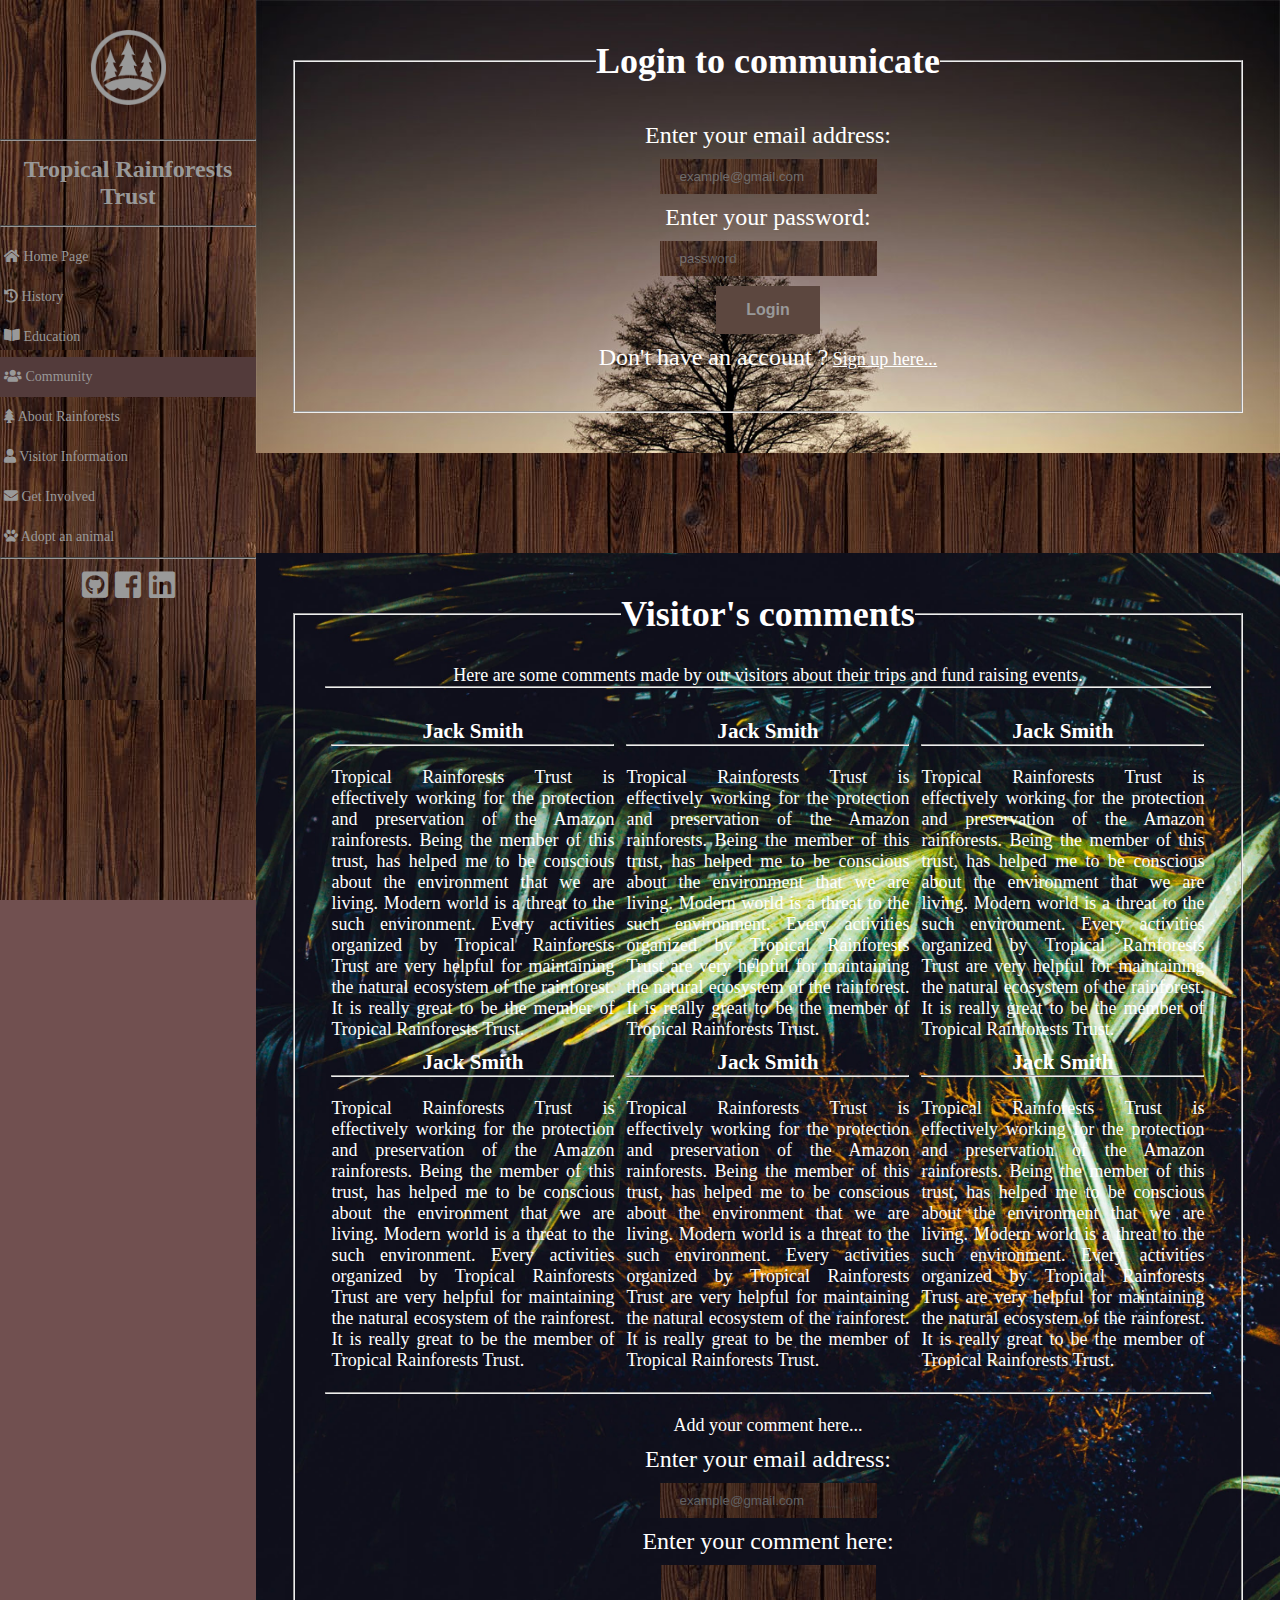
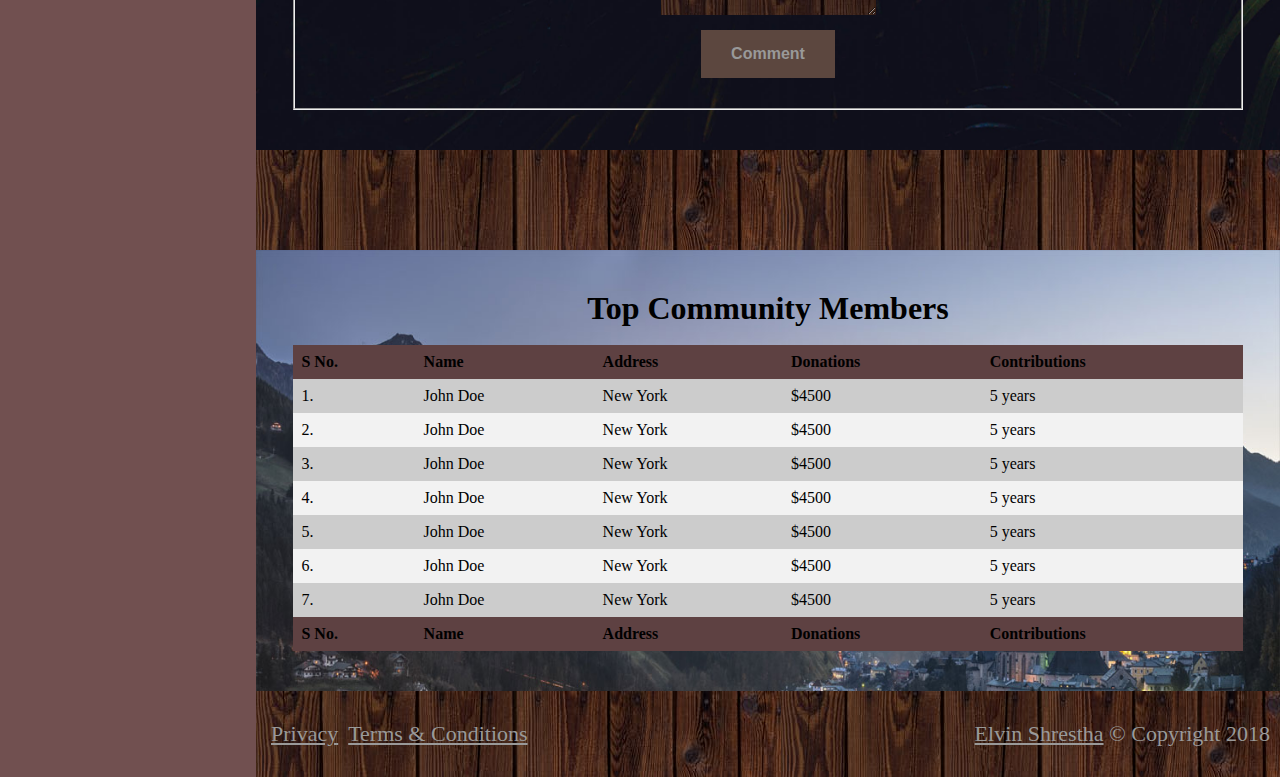
<file: community.html>
<!DOCTYPE html>
<html lang="en">
<head>
	<meta charset="utf-8">
	<meta name="author" content="elvinshrestha">
	<meta name="viewport" content="width=device-width, initial-scale=1.0">
	<title>Community - Tropical Rainforests Trust</title>

	<!-- shortcut icon -->
	<link rel="shortcut icon" href="Images/shortcutIcon.ico" />

	<!-- font awesome -->
	<link type="text/css" rel="stylesheet" href="Files/fontawesome-free-5.0.13/web-fonts-with-css/css/fontawesome-all.css" />

	<!-- My Custom Stylesheet -->
	<link type="text/css" rel="stylesheet" href="stylesheet.css" />
</head>

<body>
	<div class="vertical-nav">
		<div id="content-logo"> <img src="Images/logo.png" alt="logo"></div><!-- content-logo close -->
	  
	  	<hr />
	  	<h1 id="website-owner" class="text-center">Tropical Rainforests Trust</h1>
	  	<hr />
	  	<div id="side-nav">
			<ul>
			  <li><a href="index.html" accesskey="H"><i class="fas fa-home"></i> <span class="hide-list">Home Page</span></a></li>
			  <li><a><i class="fas fa-history"></i> <span class="hide-list">History</span></a>
			  	<ul class="dropdown-content">
			  		<li><a href="history.html" accesskey="B"><i class="fas fa-clock"></i> <span class="hide-list"></span> Brief Description</a></li>
					<li><a href="timeline.html" accesskey="T"><i class="fas fa-calendar-alt"></i> <span class="hide-list"></span> Timeline</a></li>
			  	</ul><!-- dropdown close -->
			  </li>
			  <li><a href="education.html" accesskey="L"><i class="fas fa-book-open"></i> <span class="hide-list">Education</span></a></li>
			  <li class="nav-li-active"><a href="community.html" accesskey="C"><i class="fas fa-users"></i> <span class="hide-list">Community</span></a></li>
			  <li><a href="about.html" accesskey="Q"><i class="fas fa-tree"></i> <span class="hide-list">About Rainforests</span></a></li>
			  <li><a href="visitor.html" accesskey="V"><i class="fas fa-user"></i> <span class="hide-list">Visitor Information</span></a></li>
			  <li><a href="getInvolved.html" accesskey="G"><i class="fas fa-envelope"></i> <span class="hide-list">Get Involved</span></a></li>
			  <li><a href="adopt.html" accesskey="A"><i class="fas fa-paw"></i> <span class="hide-list">Adopt an animal</span></a></li>
			</ul>
	  	</div><!-- side-nav close-->
	  	<hr />
	  	<div id="footer-link" class="text-center">
			<a href=""><i class="fab fa-github-square"></i></a>
			<a href=""><i class="fab fa-facebook-square"></i></a>
			<a href=""><i class="fab fa-linkedin"></i></a>
		</div><!-- footer-link close-->
	</div><!-- vertical-nav close -->
	
	<div id="main-content">
  		<div class="login-section text-center custom-fieldset-div form-section">
		<div class="container">
		  		<fieldset class="custom-fieldset">
					<legend><h1 class="fieldset-legend">Login to communicate</h1></legend>
					<form method="post">
					<div class="form-control">
						<label class="form-label fieldset-paragraph" for="email">Enter your email address:</label>
					</div>
					<div class="form-control">
						<input type="text" placeholder="example@gmail.com" class="form-textbox" id="email">
					</div>
					<div class="form-control">
						<label class="form-label fieldset-paragraph" for="password">Enter your password:</label>
					</div>
					<div class="form-control">
						<input type="password" placeholder="password" class="form-textbox" id="password">
					</div>
					
					<input type="submit" class="form-btn" value="Login">

					<div class="form-control">
						<label class="form-label fieldset-paragraph">Don't have an account ?</label>
						<a href="register.html">Sign up here...</a>
					</div>
				</form>
		  		</fieldset>
			</div><!-- container close --> 
	</div><!-- login-section close-->

  	<div class="empty-section"></div><!-- empty section close -->
	  
  	<div class="comment-section text-center custom-fieldset-div form-section">
		<div class="container">
	  		<fieldset class="custom-fieldset">
				<legend><h1 class="fieldset-legend">Visitor's comments</h1></legend>
				<p class="fieldset-paragraph">
					Here are some comments made by our visitors about their trips and fund raising events.
				</p>
				
				<hr />
				<br />
				<div class="comments">
					<div class="comment-div left-comment">
						<h3 class="white-text">Jack Smith</h3>
						<hr />
						<br />
						<p class="text-justify fieldset-paragraph">
							Tropical Rainforests Trust is effectively working for the protection and preservation of the Amazon rainforests. Being the member of this trust, has helped me to be conscious about the 
							environment that we are living. Modern world is a threat to the such environment. Every activities organized by Tropical Rainforests Trust are very helpful for maintaining the natural 
							ecosystem of the rainforest. It is really great to be the member of Tropical Rainforests Trust.
						</p>
					</div><!-- left-comment close -->
					<div class="comment-div mid-comment">
						<h3 class="white-text">Jack Smith</h3>
						<hr />
						<br />
						<p class="text-justify fieldset-paragraph">
							Tropical Rainforests Trust is effectively working for the protection and preservation of the Amazon rainforests. Being the member of this trust, has helped me to be conscious about the 
							environment that we are living. Modern world is a threat to the such environment. Every activities organized by Tropical Rainforests Trust are very helpful for maintaining the natural 
							ecosystem of the rainforest. It is really great to be the member of Tropical Rainforests Trust.
						</p>
					</div><!-- mid-comment close -->
					<div class="comment-div right-comment">
						<h3 class="white-text">Jack Smith</h3>
						<hr />
						<br />
						<p class="text-justify fieldset-paragraph">
							Tropical Rainforests Trust is effectively working for the protection and preservation of the Amazon rainforests. Being the member of this trust, has helped me to be conscious about the 
							environment that we are living. Modern world is a threat to the such environment. Every activities organized by Tropical Rainforests Trust are very helpful for maintaining the natural 
							ecosystem of the rainforest. It is really great to be the member of Tropical Rainforests Trust.
						</p>
					</div><!-- right-comment close -->
					<div class="clear"></div><!-- clear close -->
					
				</div><!-- comments close -->
				
				<div class="comments">
					<div class="comment-div left-comment">
						<h3 class="white-text">Jack Smith</h3>
						<hr />
						<br />
						<p class="text-justify fieldset-paragraph">
							Tropical Rainforests Trust is effectively working for the protection and preservation of the Amazon rainforests. Being the member of this trust, has helped me to be conscious about the 
							environment that we are living. Modern world is a threat to the such environment. Every activities organized by Tropical Rainforests Trust are very helpful for maintaining the natural 
							ecosystem of the rainforest. It is really great to be the member of Tropical Rainforests Trust.
						</p>
					</div><!-- left-comment close -->
					<div class="comment-div mid-comment">
						<h3 class="white-text">Jack Smith</h3>
						<hr />
						<br />
						<p class="text-justify fieldset-paragraph">
							Tropical Rainforests Trust is effectively working for the protection and preservation of the Amazon rainforests. Being the member of this trust, has helped me to be conscious about the 
							environment that we are living. Modern world is a threat to the such environment. Every activities organized by Tropical Rainforests Trust are very helpful for maintaining the natural 
							ecosystem of the rainforest. It is really great to be the member of Tropical Rainforests Trust.
						</p>
					</div><!-- mid-comment close -->
					<div class="comment-div right-comment">
						<h3 class="white-text">Jack Smith</h3>
						<hr />
						<br />
						<p class="text-justify fieldset-paragraph">
							Tropical Rainforests Trust is effectively working for the protection and preservation of the Amazon rainforests. Being the member of this trust, has helped me to be conscious about the 
							environment that we are living. Modern world is a threat to the such environment. Every activities organized by Tropical Rainforests Trust are very helpful for maintaining the natural 
							ecosystem of the rainforest. It is really great to be the member of Tropical Rainforests Trust.
						</p>
					</div><!-- right-comment close -->
					<div class="clear"></div><!-- clear close -->
					
					<br />
					<hr />
					<br />
					
				</div><!-- comments close -->
					
				<div class="comments">
					<p class="fieldset-paragraph">
						Add your comment here...
					</p>
					
					<div class="form-section">
						<form method="get">
						<div class="form-control">
							<label class="form-label fieldset-paragraph">Enter your email address:</label>
						</div>
						<div class="form-control">
							<input type="text" placeholder="example@gmail.com" class="form-textbox">
						</div>
						<div class="form-control">
							<label class="form-label fieldset-paragraph">Enter your comment here:</label>
						</div>
						<div class="form-control">
							<textarea class="form-textbox"></textarea>
						</div>
						<input type="submit" class="form-btn" value="Comment">
					</form>
					</div>
				</div><!-- comments close -->
	  		</fieldset>
		</div><!-- container close -->
  	</div><!-- comment-section close-->
  

	<div class="empty-section"></div><!-- empty section close -->

	<div class="communitymember-section text-center custom-fieldset-div">
		<div class="container">
				<div class="custom-table-div">
	  			<h1 class="black-text">Top Community Members</h1>
	  			<br />
	  		
				<table>
    				<thead>
    					<tr>
    						<th>S No.</th>
    						<th>Name</th>
    						<th>Address</th>
    						<th>Donations</th>
    						<th>Contributions</th>
    					</tr>
    				</thead>
    				<tbody>
    					<tr>
    						<td>1.</td>
    						<td>John Doe</td>
    						<td>New York</td>
    						<td>$4500</td>
    						<td>5 years</td>
    					</tr>
    					<tr>
    						<td>2.</td>
    						<td>John Doe</td>
    						<td>New York</td>
    						<td>$4500</td>
    						<td>5 years</td>
    					</tr>
    					<tr>
    						<td>3.</td>
    						<td>John Doe</td>
    						<td>New York</td>
    						<td>$4500</td>
    						<td>5 years</td>
    					</tr>
    					<tr>
    						<td>4.</td>
    						<td>John Doe</td>
    						<td>New York</td>
    						<td>$4500</td>
    						<td>5 years</td>
    					</tr>
    					<tr>
    						<td>5.</td>
    						<td>John Doe</td>
    						<td>New York</td>
    						<td>$4500</td>
    						<td>5 years</td>
    					</tr>
    					<tr>
    						<td>6.</td>
    						<td>John Doe</td>
    						<td>New York</td>
    						<td>$4500</td>
    						<td>5 years</td>
    					</tr>
    					<tr>
    						<td>7.</td>
    						<td>John Doe</td>
    						<td>New York</td>
    						<td>$4500</td>
    						<td>5 years</td>
    					</tr>
    				</tbody>
					<tfoot>
    					<tr>
    						<th>S No.</th>
    						<th>Name</th>
    						<th>Address</th>
    						<th>Donations</th>
    						<th>Contributions</th>
    					</tr>
    				</tfoot>
			  	</table>
			</div><!-- custom-table close -->
		</div><!-- container close --> 
	</div><!-- communitymember-section close-->

	<footer class="text-center">
	<div class="footer-pts">
  		<ul>
			<li><a href="">Privacy</a></li>
			<li><a href="">Terms & Conditions</a></li>
  		</ul>
	</div><!-- copyright div close -->

	<div class="designer-info-footer">
  		<label><a href="">Elvin Shrestha</a> &copy; Copyright 2018</label>
	</div><!-- year div close -->
	
	<div class="clear"></div><!-- clear close --> 
	
</footer><!-- footer close --> 
</div><!-- main-content close -->

<div class="clear"></div><!-- clear close -->
</body>
</html>
</file>
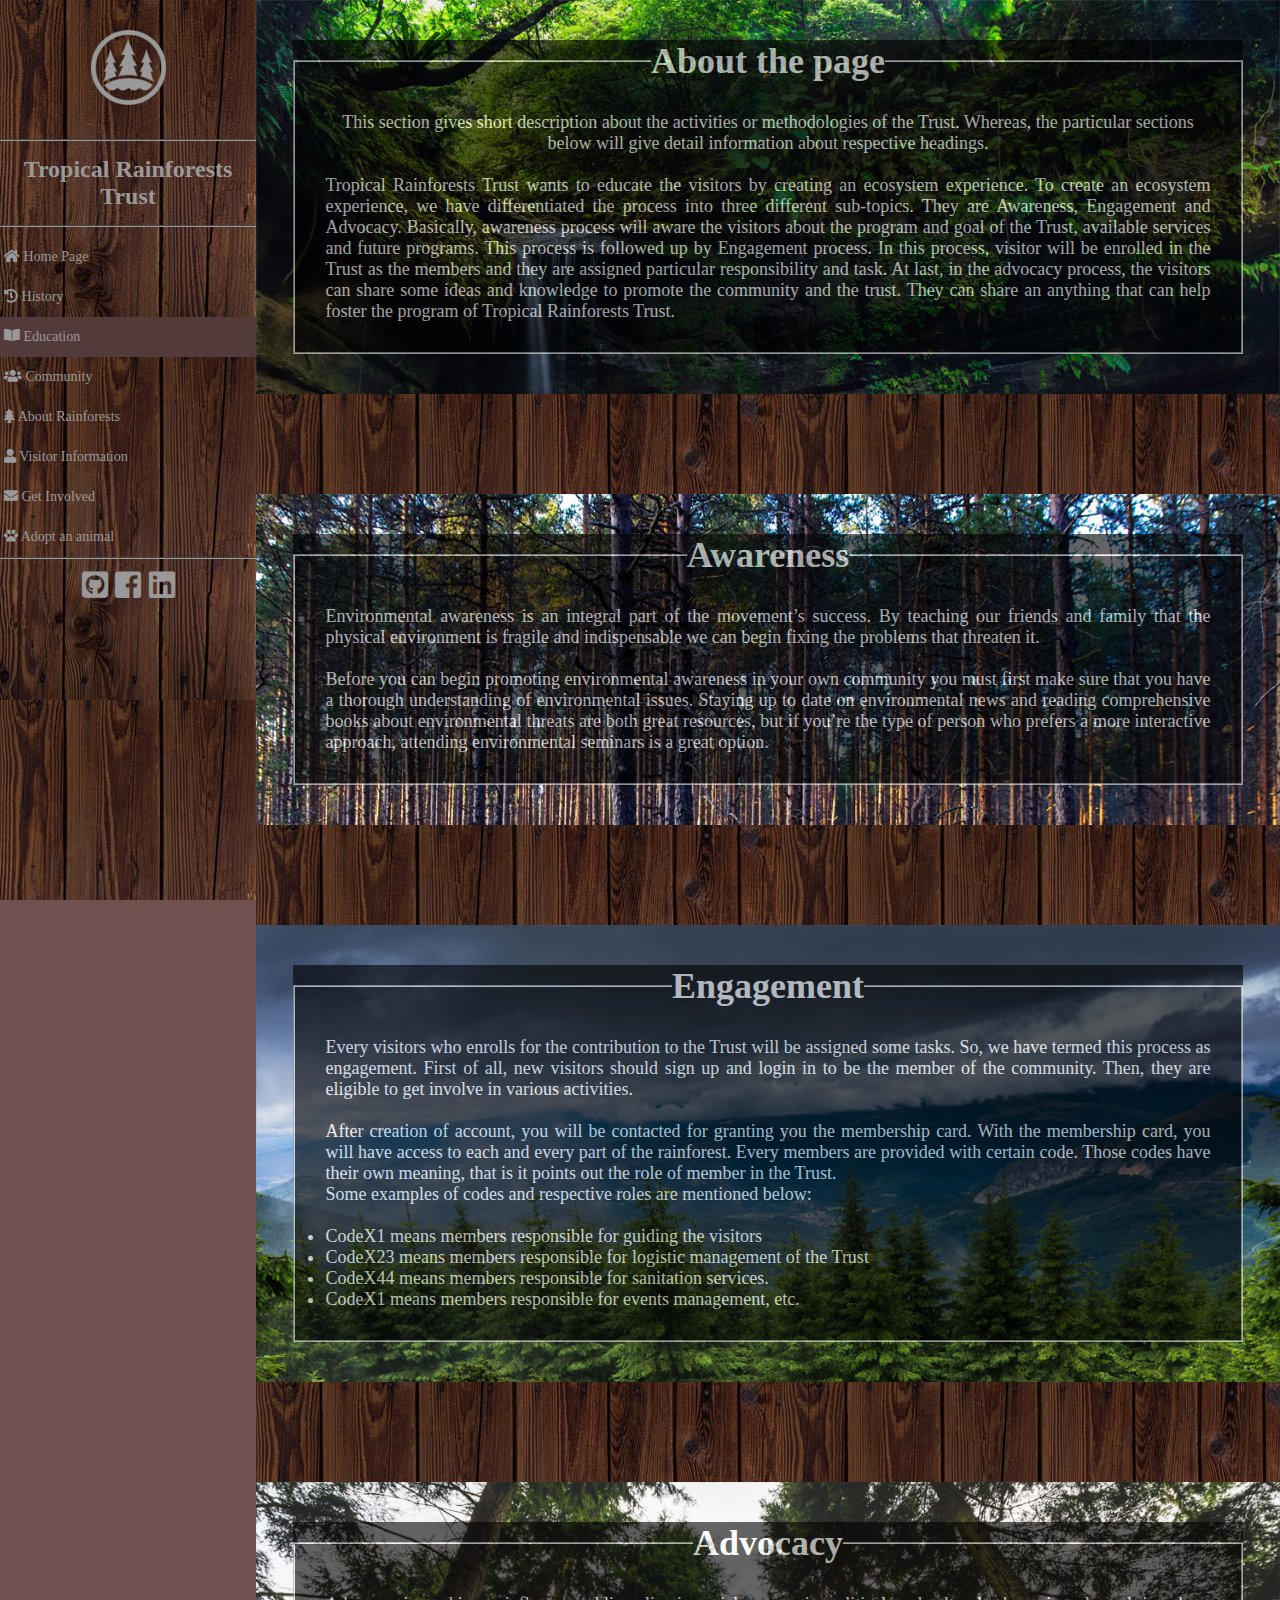
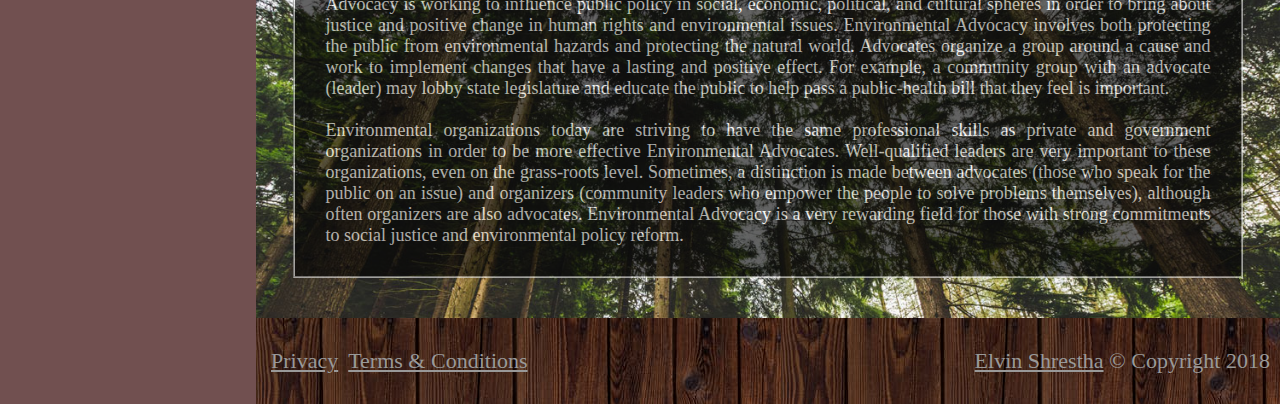
<file: education.html>
<!DOCTYPE html>
<html lang="en">
<head>
	<meta charset="utf-8">
	<meta name="author" content="elvinshrestha">
	<meta name="viewport" content="width=device-width, initial-scale=1.0">
	<title>Education - Tropical Rainforests Trust</title>

	<!-- shortcut icon -->
	<link rel="shortcut icon" href="Images/shortcutIcon.ico" />

	<!-- font awesome -->
	<link type="text/css" rel="stylesheet" href="Files/fontawesome-free-5.0.13/web-fonts-with-css/css/fontawesome-all.css" />

	<!-- My Custom Stylesheet -->
	<link type="text/css" rel="stylesheet" href="stylesheet.css" />
</head>

<body>
	<div class="vertical-nav">
		<div id="content-logo"> <img src="Images/logo.png" alt="logo"></div><!-- content-logo close -->
	  
	  	<hr />
	  	<h1 id="website-owner" class="text-center">Tropical Rainforests Trust</h1>
	  	<hr />
	  	<div id="side-nav">
			<ul>
			  <li><a href="index.html" accesskey="H"><i class="fas fa-home"></i> <span class="hide-list">Home Page</span></a></li>
			  <li><a><i class="fas fa-history"></i> <span class="hide-list">History</span></a>
			  	<ul class="dropdown-content">
			  		<li><a href="history.html" accesskey="B"><i class="fas fa-clock"></i> <span class="hide-list"></span> Brief Description</a></li>
					<li><a href="timeline.html" accesskey="T"><i class="fas fa-calendar-alt"></i> <span class="hide-list"></span> Timeline</a></li>
			  	</ul><!-- dropdown close -->
			  </li>
			  <li class="nav-li-active"><a href="education.html" accesskey="L"><i class="fas fa-book-open"></i> <span class="hide-list">Education</span></a></li>
			  <li><a href="community.html" accesskey="C"><i class="fas fa-users"></i> <span class="hide-list">Community</span></a></li>
			  <li><a href="about.html" accesskey="Q"><i class="fas fa-tree"></i> <span class="hide-list">About Rainforests</span></a></li>
			  <li><a href="visitor.html" accesskey="V"><i class="fas fa-user"></i> <span class="hide-list">Visitor Information</span></a></li>
			  <li><a href="getInvolved.html" accesskey="G"><i class="fas fa-envelope"></i> <span class="hide-list">Get Involved</span></a></li>
			  <li><a href="adopt.html" accesskey="A"><i class="fas fa-paw"></i> <span class="hide-list">Adopt an animal</span></a></li>
			</ul>
	  	</div><!-- side-nav close-->
	  	<hr />
	  	<div id="footer-link" class="text-center">
			<a href=""><i class="fab fa-github-square"></i></a>
			<a href=""><i class="fab fa-facebook-square"></i></a>
			<a href=""><i class="fab fa-linkedin"></i></a>
		</div><!-- footer-link close-->
	</div><!-- vertical-nav close -->
	
	<div id="main-content">
  		<div class="educationIntro-section text-center custom-fieldset-div">
			<div class="container">
		  		<fieldset class="custom-fieldset">
					<legend><h1 class="fieldset-legend">About the page</h1></legend>
					<p class="fieldset-paragraph">
						This section gives short description about the activities or methodologies of the Trust. Whereas, the particular sections below 
						will give detail information about respective headings.
					</p>
					<br />
					<p class="fieldset-paragraph text-justify">
						Tropical Rainforests Trust wants to educate the visitors by creating an ecosystem experience. 
						To create an ecosystem experience, we have differentiated the process into three different sub-topics. 
						They are Awareness, Engagement and Advocacy. Basically, awareness process will aware the visitors about the program and goal 
						of the Trust, available services and future programs. This process is followed up by Engagement process. In this process, 
						visitor will be enrolled in the Trust as the members and they are assigned particular responsibility and task. At last, in the 
						advocacy process, the visitors can share some ideas and knowledge to promote the community and the trust. They can share an 
						anything that can help foster the program of Tropical Rainforests Trust.
					</p>
		  		</fieldset>
			</div><!-- container close --> 
	  	</div><!-- educationIntro-section close-->

  	<div class="empty-section"></div><!-- empty section close -->
	  
  	<div class="awareness-section text-center custom-fieldset-div">
		<div class="container">
	  		<fieldset class="custom-fieldset text-justify">
				<legend><h1 class="fieldset-legend">Awareness</h1></legend>
				<p class="fieldset-paragraph">
					Environmental awareness is an integral part of the movement’s success. By teaching our friends and family that the physical environment is fragile and indispensable we can begin fixing the problems that threaten it.
				</p>
				<br />
				<p class="fieldset-paragraph text-justify">
					Before you can begin promoting environmental awareness in your own community you must first make sure that you have a thorough understanding of environmental issues. Staying up to date on environmental news and reading comprehensive books about environmental threats are both great resources, but if you’re the type of person who prefers a more interactive approach, attending environmental seminars is a great option.
				</p>

	  		</fieldset>
	  	
		</div><!-- container close -->
  	</div><!-- awareness-section close-->
  	
  	<div class="empty-section"></div><!-- empty section close -->
  	
  	<div class="engagement-section text-center custom-fieldset-div">
		<div class="container">
	  		<fieldset class="custom-fieldset">
				<legend><h1 class="fieldset-legend">Engagement</h1></legend>
				<p class="fieldset-paragraph text-justify">
					Every visitors who enrolls for the contribution to the Trust will be assigned some tasks. So, we have termed this process as 
					engagement. First of all, new visitors should sign up and login in to be the member of the community. Then, they are eligible 
					to get involve in various activities.
				</p>
				<br />
				<p class="fieldset-paragraph text-justify">
					After creation of account, you will be contacted for granting you the membership card. With the membership card, you will have access 
					to each and every part of the rainforest. Every members are provided with certain code. Those codes have their own meaning, that is 
					it points out the role of member in the Trust.
					<br />
					Some examples of codes and respective roles are mentioned below:
				</p>
				<br />
				<ul class="text-left">
					<li>CodeX1 means members responsible for guiding the visitors</li>
					<li>CodeX23 means members responsible for logistic management of the Trust</li>
					<li>CodeX44 means members responsible for sanitation services.</li>
					<li>CodeX1 means members responsible for events management, etc.</li>
				</ul>

	  		</fieldset>
	  	
		</div><!-- container close -->
  	</div><!-- engagement-section close-->
  

	<div class="empty-section"></div><!-- empty section close -->

	<div class="advocacy-section text-center custom-fieldset-div">
		<div class="container">
  			<fieldset class="custom-fieldset">
				<legend><h1 class="fieldset-legend">Advocacy</h1></legend>
				<p class="fieldset-paragraph text-justify">
					Advocacy is working to influence public policy in social, economic, political, and cultural spheres in order to bring about justice and positive change in human rights and environmental issues. Environmental Advocacy involves both protecting the public from environmental hazards and protecting the natural world. Advocates organize a group around a cause and work to implement changes that have a lasting and positive effect. For example, a community group with an advocate (leader) may lobby state legislature and educate the public to help pass a public-health bill that they feel is important.
				</p>
				<br />
				<p class="fieldset-paragraph text-justify">
					Environmental organizations today are striving to have the same professional skills as private and government organizations in order to be more effective Environmental Advocates. Well-qualified leaders are very important to these organizations, even on the grass-roots level. Sometimes, a distinction is made between advocates (those who speak for the public on an issue) and organizers (community leaders who empower the people to solve problems themselves), although often organizers are also advocates. Environmental Advocacy is a very rewarding field for those with strong commitments to social justice and environmental policy reform.
				</p>
				
  			</fieldset>
		</div><!-- container close --> 
	</div><!-- advocacy-section close-->

	<footer class="text-center">
	<div class="footer-pts">
  		<ul>
			<li><a href="">Privacy</a></li>
			<li><a href="">Terms & Conditions</a></li>
  		</ul>
	</div><!-- copyright div close -->

	<div class="designer-info-footer">
  		<label><a href="">Elvin Shrestha</a> &copy; Copyright 2018</label>
	</div><!-- year div close -->
	
	<div class="clear"></div><!-- clear close --> 
	
</footer><!-- footer close --> 
</div><!-- main-content close -->

<div class="clear"></div><!-- clear close -->
</body>
</html>
</file>
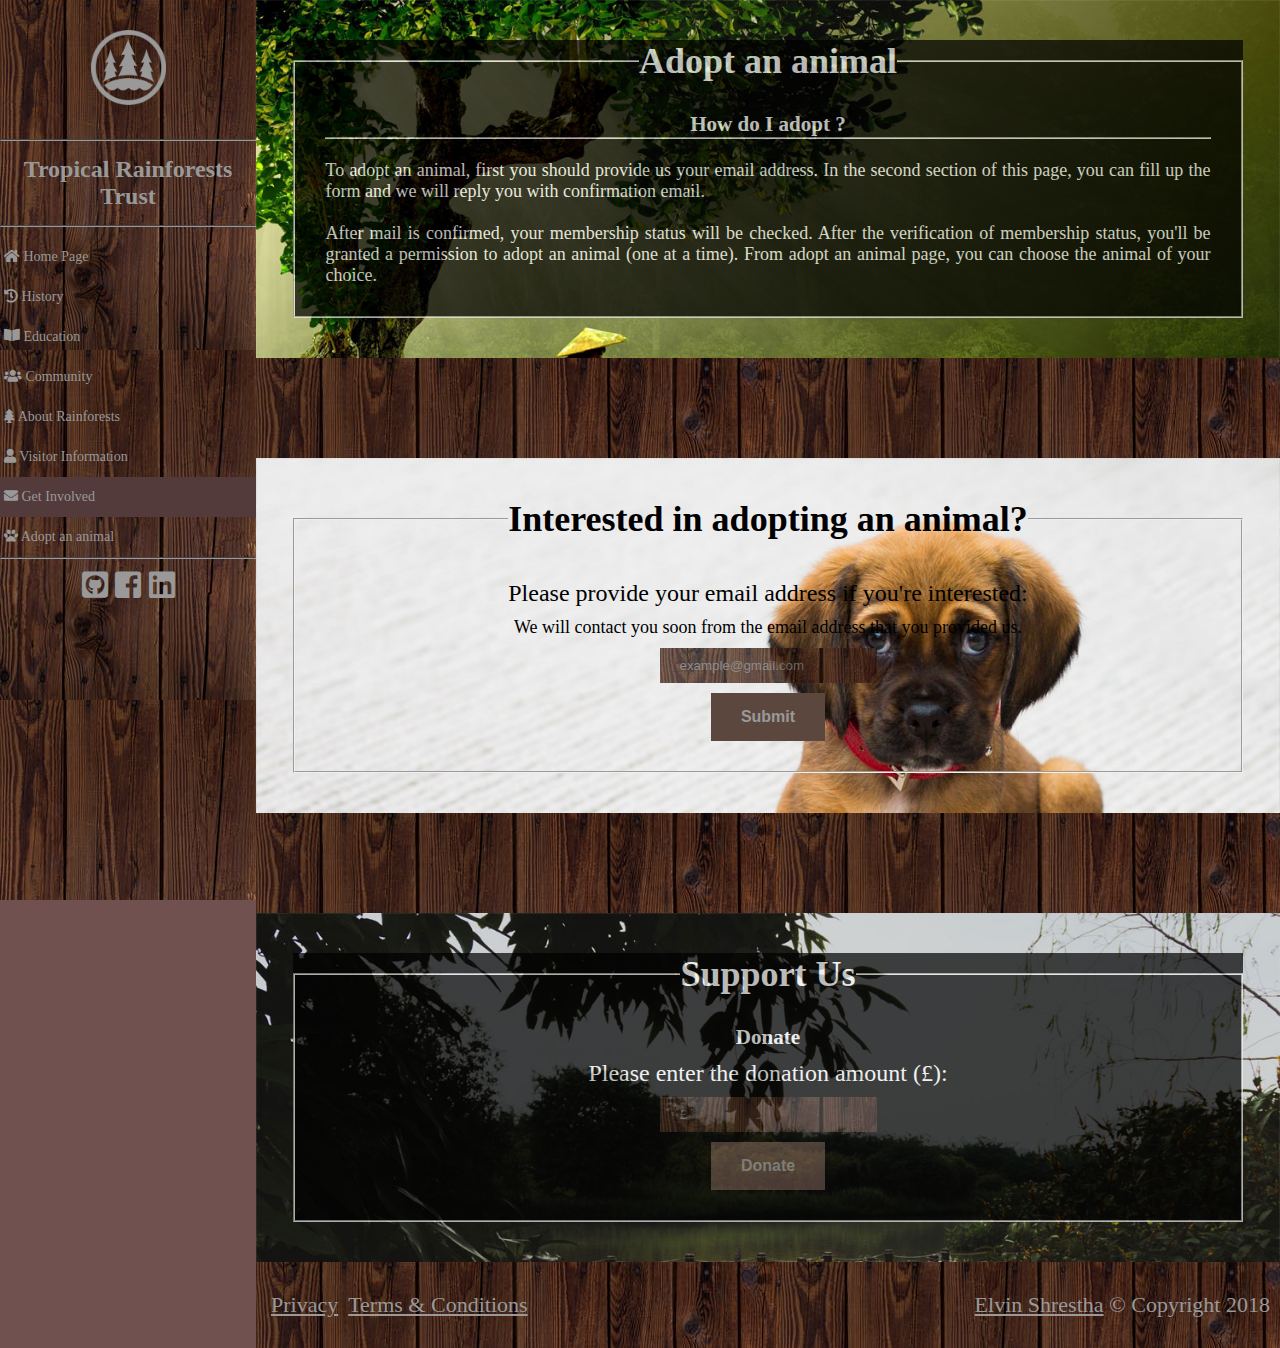
<file: getInvolved.html>
<!DOCTYPE html>
<html lang="en">
<head>
	<meta charset="utf-8">
	<meta name="author" content="elvinshrestha">
	<meta name="viewport" content="width=device-width, initial-scale=1.0">
	<title>Get Involved - Tropical Rainforests Trust</title>

	<!-- shortcut icon -->
	<link rel="shortcut icon" href="Images/shortcutIcon.ico" />

	<!-- font awesome -->
	<link type="text/css" rel="stylesheet" href="Files/fontawesome-free-5.0.13/web-fonts-with-css/css/fontawesome-all.css" />

	<!-- My Custom Stylesheet -->
	<link type="text/css" rel="stylesheet" href="stylesheet.css" />
</head>

<body>
	<div class="vertical-nav">
		<div id="content-logo"> <img src="Images/logo.png" alt="logo"></div><!-- content-logo close -->
	  
	  	<hr />
	  	<h1 id="website-owner" class="text-center">Tropical Rainforests Trust</h1>
	  	<hr />
	  	<div id="side-nav">
			<ul>
			  <li><a href="index.html" accesskey="H"><i class="fas fa-home"></i> <span class="hide-list">Home Page</span></a></li>
			  <li><a><i class="fas fa-history"></i> <span class="hide-list">History</span></a>
			  	<ul class="dropdown-content">
			  		<li><a href="history.html" accesskey="B"><i class="fas fa-clock"></i> <span class="hide-list"></span> Brief Description</a></li>
					<li><a href="timeline.html" accesskey="T"><i class="fas fa-calendar-alt"></i> <span class="hide-list"></span> Timeline</a></li>
			  	</ul><!-- dropdown close -->
			  </li>
			  <li><a href="education.html" accesskey="L"><i class="fas fa-book-open"></i> <span class="hide-list">Education</span></a></li>
			  <li><a href="community.html" accesskey="C"><i class="fas fa-users"></i> <span class="hide-list">Community</span></a></li>
			  <li><a href="about.html" accesskey="Q"><i class="fas fa-tree"></i> <span class="hide-list">About Rainforests</span></a></li>
			  <li><a href="visitor.html" accesskey="V"><i class="fas fa-user"></i> <span class="hide-list">Visitor Information</span></a></li>
			  <li class="nav-li-active"><a href="getInvolved.html" accesskey="G"><i class="fas fa-envelope"></i> <span class="hide-list">Get Involved</span></a></li>
			  <li><a href="adopt.html" accesskey="A"><i class="fas fa-paw"></i> <span class="hide-list">Adopt an animal</span></a></li>
			</ul>
	  	</div><!-- side-nav close-->
	  	<hr />
	  	<div id="footer-link" class="text-center">
			<a href=""><i class="fab fa-github-square"></i></a>
			<a href=""><i class="fab fa-facebook-square"></i></a>
			<a href=""><i class="fab fa-linkedin"></i></a>
		</div><!-- footer-link close-->
	</div><!-- vertical-nav close -->
	
	<div id="main-content">
  		<div class="getInvolvedIntro-section text-center custom-fieldset-div">
			<div class="container">
		  		<fieldset class="custom-fieldset">
					<legend><h1 class="fieldset-legend">Adopt an animal</h1></legend>
					<h3>How do I adopt ?</h3>
					<hr />
					<br />
					<p class="fieldset-paragraph text-justify">
						To adopt an animal, first you should provide us your email address. In the second section of this page, you can fill up the form 
						and we will reply you with confirmation email.
					</p>
					<br />
					<p class="fieldset-paragraph text-justify">
						After mail is confirmed, your membership status will be checked. After the verification of membership status, you'll be granted 
						a permission to adopt an animal (one at a time). From adopt an animal page, you can choose the animal of your choice.
					</p>
		  		</fieldset>
			</div><!-- container close --> 
	  	</div><!-- getInvolvedIntro-section close-->

  	<div class="empty-section"></div><!-- empty section close -->
	  
  	<div class="getInvolvedSubscribe-section text-center custom-fieldset-div form-section">
		<div class="container">
  			<fieldset class="custom-fieldset">
				<legend><h1 class="fieldset-legend">Interested in adopting an animal?</h1></legend>
				
				<form method="get">
					<div class="form-control">
						<label class="form-label fieldset-paragraph">Please provide your email address if you're interested:</label>
					</div>
					
					<p class="fieldset-paragraph">
						We will contact you soon from the email address that you provided us.
					</p>
					
					<div class="form-control">
						<input type="text" placeholder="example@gmail.com" class="form-textbox">
					</div>
					<input type="submit" class="form-btn" value="Submit">
				</form>
				
  			</fieldset>
		</div><!-- container close --> 
	</div><!-- getInvolvedSubscribe-section close-->
	
	<div class="empty-section"></div><!-- empty section close -->
 	
 	<div class="donation-section text-center custom-fieldset-div form-section">
		<div class="container">
  			<fieldset class="custom-fieldset">
				<legend><h1 class="fieldset-legend">Support Us</h1></legend>
				
				<h3>Donate</h3>
				
				<form method="get">
					<div class="form-control">
						<label class="form-label fieldset-paragraph">Please enter the donation amount (£):</label>
					</div>
					
					<div class="form-control">
						<input type="text" placeholder="£" class="bg-white form-textbox">
					</div>
					<input type="submit" class="form-btn" value="Donate">
				</form>
				
  			</fieldset>
		</div><!-- container close --> 
	</div><!-- donation-section close-->
  	
	<footer class="text-center">
	<div class="footer-pts">
  		<ul>
			<li><a href="">Privacy</a></li>
			<li><a href="">Terms & Conditions</a></li>
  		</ul>
	</div><!-- copyright div close -->

	<div class="designer-info-footer">
  		<label><a href="">Elvin Shrestha</a> &copy; Copyright 2018</label>
	</div><!-- year div close -->
	
	<div class="clear"></div><!-- clear close --> 
	
</footer><!-- footer close --> 
</div><!-- main-content close -->

<div class="clear"></div><!-- clear close -->
</body>
</html>
</file>
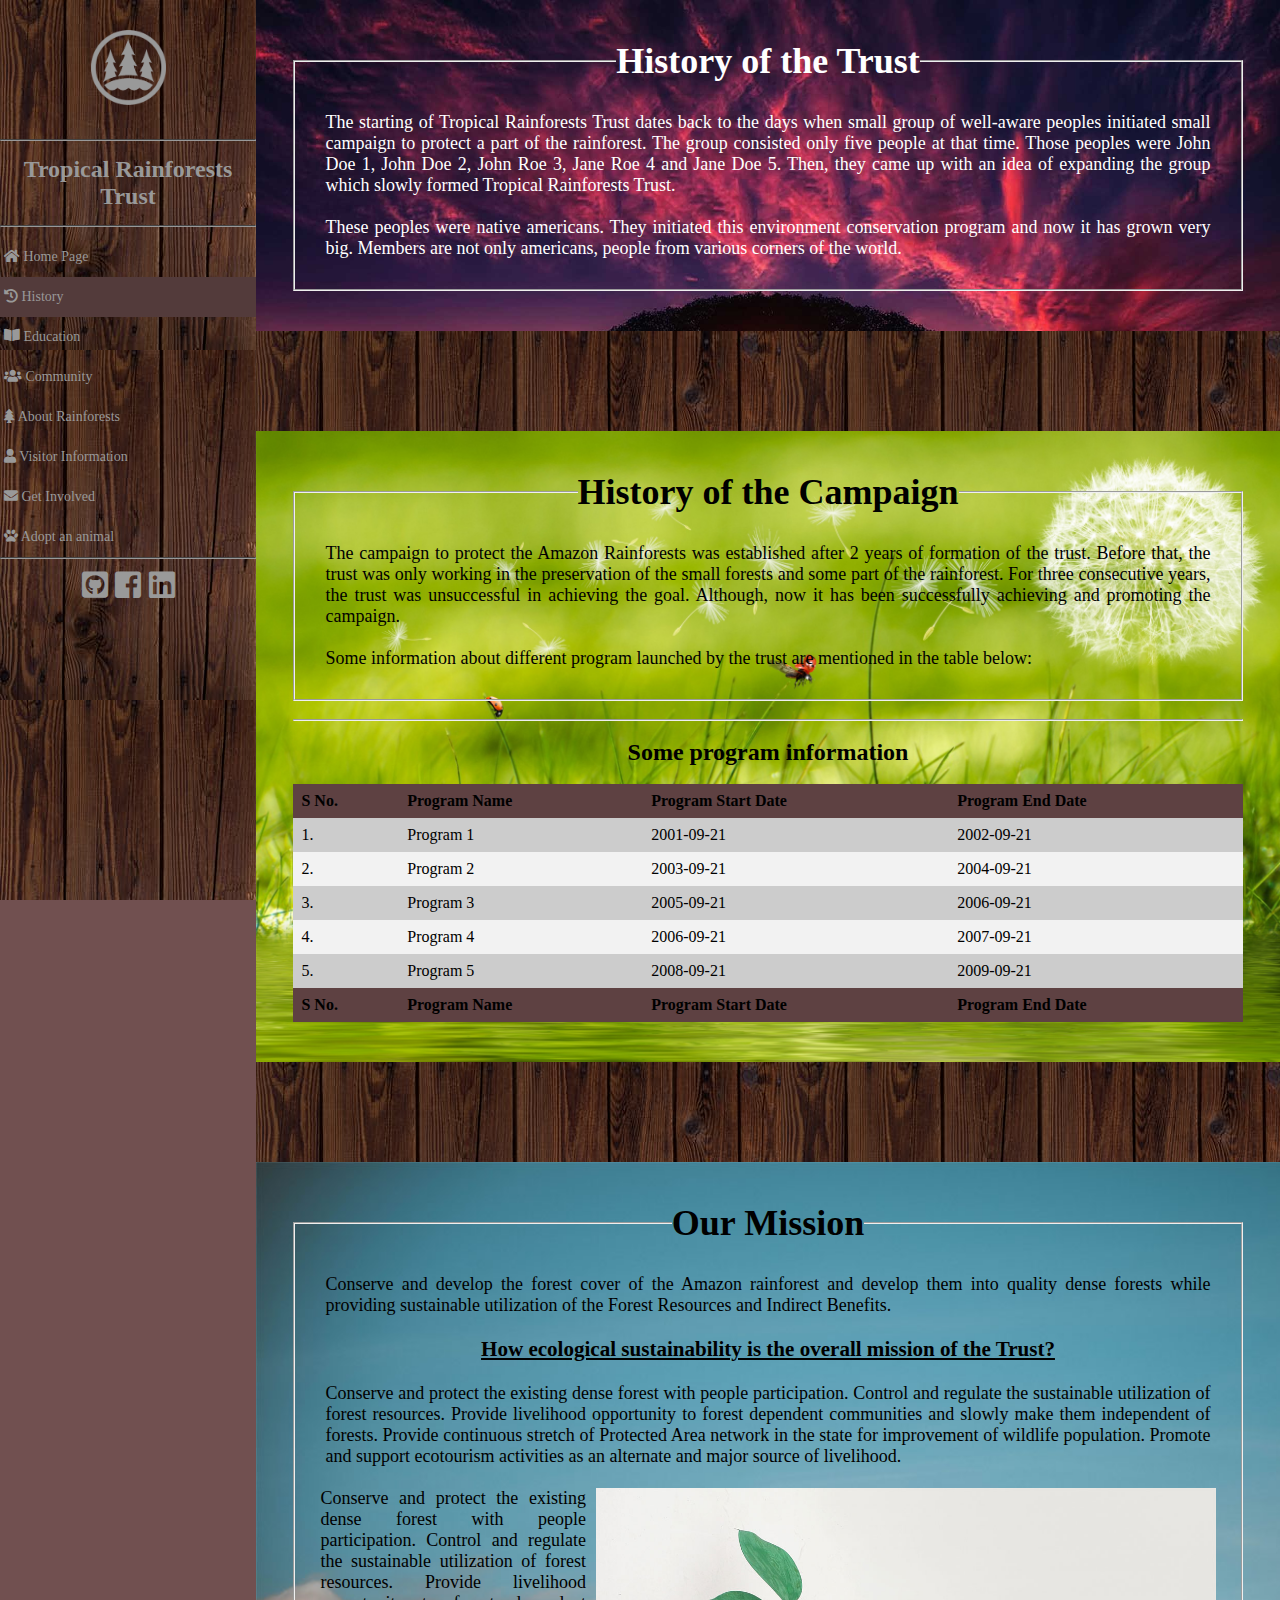
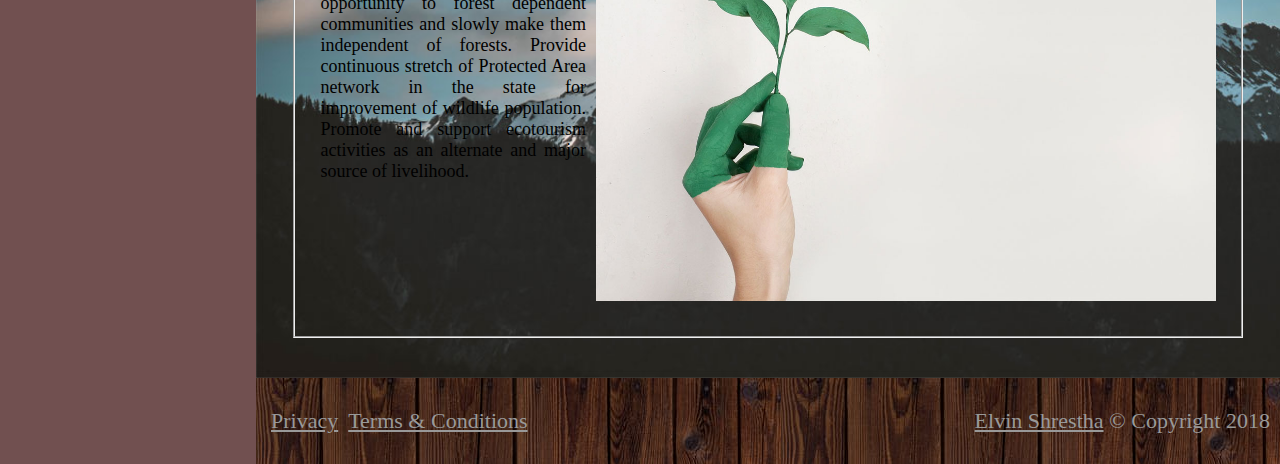
<file: history.html>
<!DOCTYPE html>
<html lang="en">
<head>
	<meta charset="utf-8">
	<meta name="author" content="elvinshrestha">
	<meta name="viewport" content="width=device-width, initial-scale=1.0">
	<title>History Brief Description - Tropical Rainforests Trust</title>

	<!-- shortcut icon -->
	<link rel="shortcut icon" href="Images/shortcutIcon.ico" />

	<!-- font awesome -->
	<link type="text/css" rel="stylesheet" href="Files/fontawesome-free-5.0.13/web-fonts-with-css/css/fontawesome-all.css" />

	<!-- My Custom Stylesheet -->
	<link type="text/css" rel="stylesheet" href="stylesheet.css" />
</head>

<body>
	<div class="vertical-nav">
		<div id="content-logo"> <img src="Images/logo.png" alt="logo"></div><!-- content-logo close -->
	  
	  	<hr />
	  	<h1 id="website-owner" class="text-center">Tropical Rainforests Trust</h1>
	  	<hr />
	  	<div id="side-nav">
			<ul>
			  <li><a href="index.html" accesskey="H"><i class="fas fa-home"></i> <span class="hide-list">Home Page</span></a></li>
			  <li class="nav-li-active"><a><i class="fas fa-history"></i> <span class="hide-list">History</span></a>
			  	<ul class="dropdown-content">
			  		<li><a href="history.html" accesskey="B"><i class="fas fa-clock"></i> <span class="hide-list"></span> Brief Description</a></li>
					<li><a href="timeline.html" accesskey="T"><i class="fas fa-calendar-alt"></i> <span class="hide-list"></span> Timeline</a></li>
			  	</ul><!-- dropdown close -->
			  </li>
			  <li><a href="education.html" accesskey="L"><i class="fas fa-book-open"></i> <span class="hide-list">Education</span></a></li>
			  <li><a href="community.html" accesskey="C"><i class="fas fa-users"></i> <span class="hide-list">Community</span></a></li>
			  <li><a href="about.html" accesskey="Q"><i class="fas fa-tree"></i> <span class="hide-list">About Rainforests</span></a></li>
			  <li><a href="visitor.html" accesskey="V"><i class="fas fa-user"></i> <span class="hide-list">Visitor Information</span></a></li>
			  <li><a href="getInvolved.html" accesskey="G"><i class="fas fa-envelope"></i> <span class="hide-list">Get Involved</span></a></li>
			  <li><a href="adopt.html" accesskey="A"><i class="fas fa-paw"></i> <span class="hide-list">Adopt an animal</span></a></li>
			</ul>
	  	</div><!-- side-nav close-->
	  	<hr />
	  	<div id="footer-link" class="text-center">
			<a href=""><i class="fab fa-github-square"></i></a>
			<a href=""><i class="fab fa-facebook-square"></i></a>
			<a href=""><i class="fab fa-linkedin"></i></a>
		</div><!-- footer-link close-->
	</div><!-- vertical-nav close -->
	
	<div id="main-content">
  		<div class="historyofthetrust-section text-center custom-fieldset-div">
			<div class="container">
		  		<fieldset class="custom-fieldset">
					<legend><h1 class="fieldset-legend">History of the Trust</h1></legend>
					<p class="fieldset-paragraph text-justify">
						The starting of Tropical Rainforests Trust dates back to the days when small group of well-aware peoples initiated small campaign to 
						protect a part of the rainforest. The group consisted only five people at that time. Those peoples were John Doe 1, John Doe 2, John Roe 3, 
						Jane Roe 4 and Jane Doe 5. Then, they came up with an idea of expanding the group which slowly formed Tropical Rainforests Trust.
					</p>
					<br />
					<p class="fieldset-paragraph text-justify">
						These peoples were native americans. They initiated this environment conservation program and now it has grown very big. 
						Members are not only americans, people from various corners of the world.
					</p>
		  		</fieldset>
			</div><!-- container close --> 
	  	</div><!-- historyofthetrust-section close-->

  	<div class="empty-section"></div><!-- empty section close -->
	  
  	<div class="historyofthecampaign-section text-center custom-fieldset-div">
		<div class="container">
	  		<fieldset class="custom-fieldset">
				<legend><h1 class="fieldset-legend">History of the Campaign</h1></legend>
				<p class="fieldset-paragraph text-justify">
					The campaign to protect the Amazon Rainforests was established after 2 years of formation of the trust. Before that, the trust was 
					only working in the preservation of the small forests and some part of the rainforest. For three consecutive years, the trust was 
					unsuccessful in achieving the goal. Although, now it has been successfully achieving and promoting the campaign.
				</p>
				<br />
				<p class="fieldset-paragraph text-justify">
					Some information about different program launched by the trust are mentioned in the table below:
				</p>

	  		</fieldset>
	  					
			<br />
			<hr />
			<br />
				
	  		<div class="custom-table-div">
	  			<h2 class="black-text">Some program information</h2>
	  			<br />
	  		
				<table>
    				<thead>
    					<tr>
    						<th>S No.</th>
    						<th>Program Name</th>
    						<th>Program Start Date</th>
    						<th>Program End Date</th>
    					</tr>
    				</thead>
    				<tbody>
    					<tr>
    						<td>1.</td>
    						<td>Program 1</td>
    						<td>2001-09-21</td>
    						<td>2002-09-21</td>
    					</tr>
    					<tr>
    						<td>2.</td>
    						<td>Program 2</td>
    						<td>2003-09-21</td>
    						<td>2004-09-21</td>
    					</tr>
    					<tr>
    						<td>3.</td>
    						<td>Program 3</td>
    						<td>2005-09-21</td>
    						<td>2006-09-21</td>
    					</tr>
    					<tr>
    						<td>4.</td>
    						<td>Program 4</td>
    						<td>2006-09-21</td>
    						<td>2007-09-21</td>
    					</tr>
    					<tr>
    						<td>5.</td>
    						<td>Program 5</td>
    						<td>2008-09-21</td>
    						<td>2009-09-21</td>
    					</tr>
    				</tbody>
					<tfoot>
    					<tr>
    						<th>S No.</th>
    						<th>Program Name</th>
    						<th>Program Start Date</th>
    						<th>Program End Date</th>
    					</tr>
    				</tfoot>
			  	</table>
			</div><!-- custom-table close -->
		</div><!-- container close -->
  	</div><!-- historyofthecampaign-section close-->
  

	<div class="empty-section"></div><!-- empty section close -->

	<div class="mission-section text-center custom-fieldset-div">
		<div class="container">
  			<fieldset class="custom-fieldset">
				<legend><h1 class="fieldset-legend">Our Mission</h1></legend>
				<p class="fieldset-paragraph text-justify">
					Conserve and develop the forest cover of the Amazon rainforest and develop them into quality dense forests while providing sustainable utilization of the Forest Resources and Indirect Benefits.
				</p>
				<br />
				
				<h3 class="black-text text-underline">How ecological sustainability is the overall mission of the Trust?</h3>
				<br />
				<p class="fieldset-paragraph text-justify">
					Conserve and protect the existing dense forest with people participation. 
					Control and regulate the sustainable utilization of forest resources. 
					Provide livelihood opportunity to forest dependent communities and slowly make them independent of forests. 
					Provide continuous stretch of Protected Area network in the state for improvement of wildlife population. 
					Promote and support ecotourism activities as an alternate and major source of livelihood.
				</p>
				<br />
				
				<div id="caption-left-div">
					<p class="text-justify">
						Conserve and protect the existing dense forest with people participation. 
					Control and regulate the sustainable utilization of forest resources. 
					Provide livelihood opportunity to forest dependent communities and slowly make them independent of forests. 
					Provide continuous stretch of Protected Area network in the state for improvement of wildlife population. 
					Promote and support ecotourism activities as an alternate and major source of livelihood.
					</p>
				</div><!-- caption-left-div close -->
				<div id="image-right-div">
					<img src="Images/mission-content-1.jpg" alt="mission-content-1" class="img-responsive">
				</div><!-- image-left-div close -->
				<div class="clear"></div><!-- clear close -->
  			</fieldset>
		</div><!-- container close --> 
	</div><!-- mission-section close-->

	<footer class="text-center">
	<div class="footer-pts">
  		<ul>
			<li><a href="">Privacy</a></li>
			<li><a href="">Terms & Conditions</a></li>
  		</ul>
	</div><!-- copyright div close -->

	<div class="designer-info-footer">
  		<label><a href="">Elvin Shrestha</a> &copy; Copyright 2018</label>
	</div><!-- year div close -->
	
	<div class="clear"></div><!-- clear close --> 
	
</footer><!-- footer close --> 
</div><!-- main-content close -->

<div class="clear"></div><!-- clear close -->
</body>
</html>
</file>
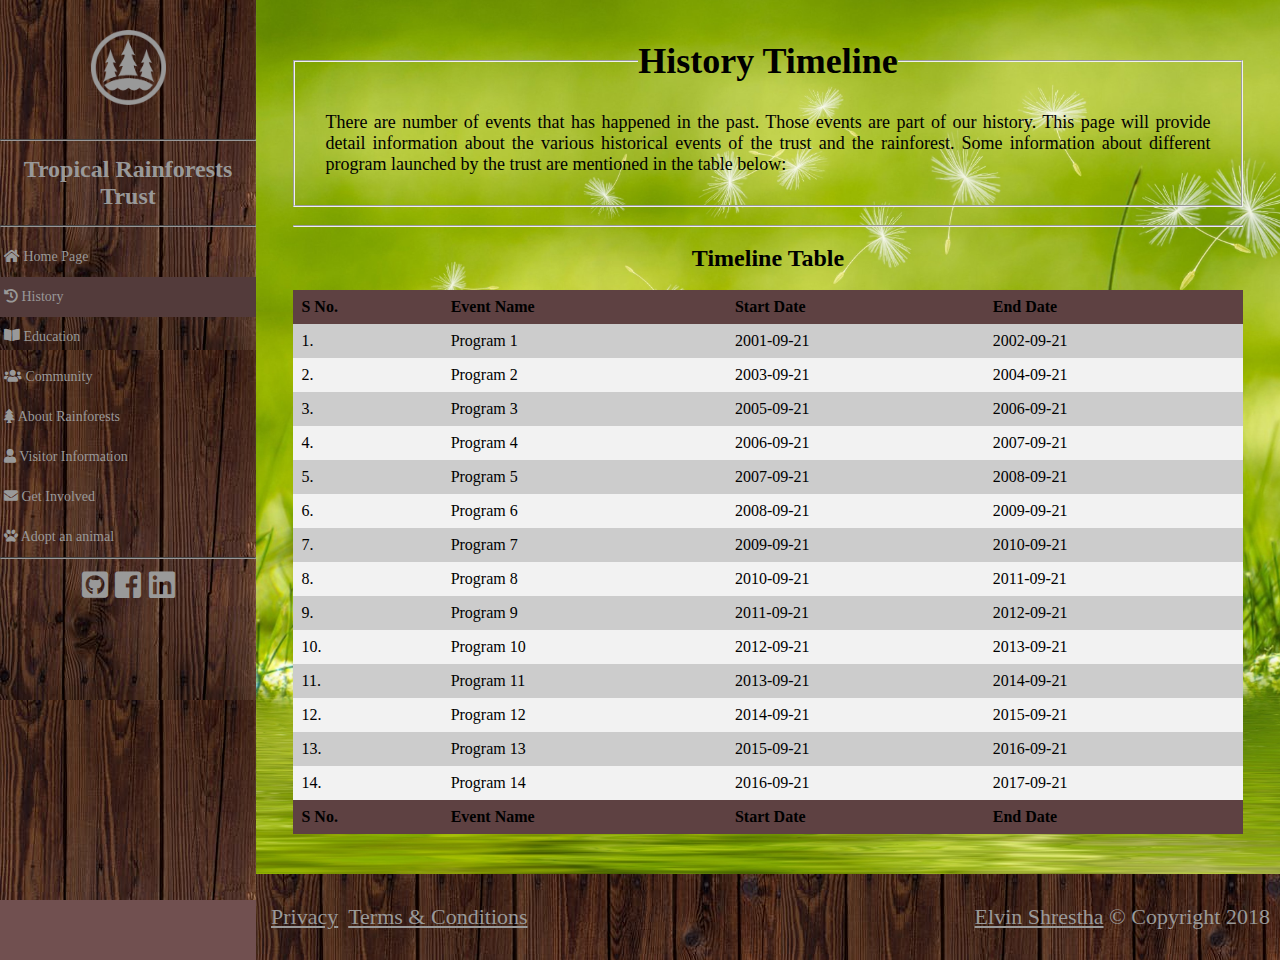
<file: timeline.html>
<!DOCTYPE html>
<html lang="en">
<head>
	<meta charset="utf-8">
	<meta name="author" content="elvinshrestha">
	<meta name="viewport" content="width=device-width, initial-scale=1.0">
	<title>History Timeline - Tropical Rainforests Trust</title>

	<!-- shortcut icon -->
	<link rel="shortcut icon" href="Images/shortcutIcon.ico" />

	<!-- font awesome -->
	<link type="text/css" rel="stylesheet" href="Files/fontawesome-free-5.0.13/web-fonts-with-css/css/fontawesome-all.css" />

	<!-- My Custom Stylesheet -->
	<link type="text/css" rel="stylesheet" href="stylesheet.css" />
</head>

<body>
	<div class="vertical-nav">
		<div id="content-logo"> <img src="Images/logo.png" alt="logo"></div><!-- content-logo close -->
	  
	  	<hr />
	  	<h1 id="website-owner" class="text-center">Tropical Rainforests Trust</h1>
	  	<hr />
	  	<div id="side-nav">
			<ul>
			  <li><a href="index.html" accesskey="H"><i class="fas fa-home"></i> <span class="hide-list">Home Page</span></a></li>
			  <li class="nav-li-active"><a><i class="fas fa-history"></i> <span class="hide-list">History</span></a>
			  	<ul class="dropdown-content">
			  		<li><a href="history.html" accesskey="B"><i class="fas fa-clock"></i> <span class="hide-list"></span> Brief Description</a></li>
					<li><a href="timeline.html" accesskey="T"><i class="fas fa-calendar-alt"></i> <span class="hide-list"></span> Timeline</a></li>
			  	</ul><!-- dropdown close -->
			  </li>
			  <li><a href="education.html" accesskey="L"><i class="fas fa-book-open"></i> <span class="hide-list">Education</span></a></li>
			  <li><a href="community.html" accesskey="C"><i class="fas fa-users"></i> <span class="hide-list">Community</span></a></li>
			  <li><a href="about.html" accesskey="Q"><i class="fas fa-tree"></i> <span class="hide-list">About Rainforests</span></a></li>
			  <li><a href="visitor.html" accesskey="V"><i class="fas fa-user"></i> <span class="hide-list">Visitor Information</span></a></li>
			  <li><a href="getInvolved.html" accesskey="G"><i class="fas fa-envelope"></i> <span class="hide-list">Get Involved</span></a></li>
			  <li><a href="adopt.html" accesskey="A"><i class="fas fa-paw"></i> <span class="hide-list">Adopt an animal</span></a></li>
			</ul>
	  	</div><!-- side-nav close-->
	  	<hr />
	  	<div id="footer-link" class="text-center">
			<a href=""><i class="fab fa-github-square"></i></a>
			<a href=""><i class="fab fa-facebook-square"></i></a>
			<a href=""><i class="fab fa-linkedin"></i></a>
		</div><!-- footer-link close-->
	</div><!-- vertical-nav close -->
	
	<div id="main-content">
  	<div class="timeline-section text-center custom-fieldset-div">
		<div class="container">
	  		<fieldset class="custom-fieldset">
				<legend><h1 class="fieldset-legend">History Timeline</h1></legend>
				<p class="fieldset-paragraph text-justify">
					There are number of events that has happened in the past. Those events are part of our history. 
					This page will provide detail information about the various historical events of the trust and the rainforest. 
					Some information about different program launched by the trust are mentioned in the table below:
				</p>

	  		</fieldset>
	  					
			<br />
			<hr />
			<br />
				
	  		<div class="custom-table-div">
	  			<h2 class="black-text">Timeline Table</h2>
	  			<br />
	  		
				<table>
    				<thead>
    					<tr>
    						<th>S No.</th>
    						<th>Event Name</th>
    						<th>Start Date</th>
    						<th>End Date</th>
    					</tr>
    				</thead>
    				<tbody>
    					<tr>
    						<td>1.</td>
    						<td>Program 1</td>
    						<td>2001-09-21</td>
    						<td>2002-09-21</td>
    					</tr>
    					<tr>
    						<td>2.</td>
    						<td>Program 2</td>
    						<td>2003-09-21</td>
    						<td>2004-09-21</td>
    					</tr>
    					<tr>
    						<td>3.</td>
    						<td>Program 3</td>
    						<td>2005-09-21</td>
    						<td>2006-09-21</td>
    					</tr>
    					<tr>
    						<td>4.</td>
    						<td>Program 4</td>
    						<td>2006-09-21</td>
    						<td>2007-09-21</td>
    					</tr>
    					<tr>
    						<td>5.</td>
    						<td>Program 5</td>
    						<td>2007-09-21</td>
    						<td>2008-09-21</td>
    					</tr>
						<tr>
    						<td>6.</td>
    						<td>Program 6</td>
    						<td>2008-09-21</td>
    						<td>2009-09-21</td>
    					</tr>
						<tr>
    						<td>7.</td>
    						<td>Program 7</td>
    						<td>2009-09-21</td>
    						<td>2010-09-21</td>
    					</tr>
						<tr>
    						<td>8.</td>
    						<td>Program 8</td>
    						<td>2010-09-21</td>
    						<td>2011-09-21</td>
    					</tr>
						<tr>
    						<td>9.</td>
    						<td>Program 9</td>
    						<td>2011-09-21</td>
    						<td>2012-09-21</td>
    					</tr>
						<tr>
    						<td>10.</td>
    						<td>Program 10</td>
    						<td>2012-09-21</td>
    						<td>2013-09-21</td>
    					</tr>
						<tr>
    						<td>11.</td>
    						<td>Program 11</td>
    						<td>2013-09-21</td>
    						<td>2014-09-21</td>
    					</tr>
						<tr>
    						<td>12.</td>
    						<td>Program 12</td>
    						<td>2014-09-21</td>
    						<td>2015-09-21</td>
    					</tr>
						<tr>
    						<td>13.</td>
    						<td>Program 13</td>
    						<td>2015-09-21</td>
    						<td>2016-09-21</td>
    					</tr>
						<tr>
    						<td>14.</td>
    						<td>Program 14</td>
    						<td>2016-09-21</td>
    						<td>2017-09-21</td>
    					</tr>
    				</tbody>
					<tfoot>
    					<tr>
    						<th>S No.</th>
    						<th>Event Name</th>
    						<th>Start Date</th>
    						<th>End Date</th>
    					</tr>
    				</tfoot>
			  	</table>
			</div><!-- custom-table close -->
		</div><!-- container close -->
  	</div><!-- timeline-section close-->

	<footer class="text-center">
	<div class="footer-pts">
  		<ul>
			<li><a href="">Privacy</a></li>
			<li><a href="">Terms & Conditions</a></li>
  		</ul>
	</div><!-- copyright div close -->

	<div class="designer-info-footer">
  		<label><a href="">Elvin Shrestha</a> &copy; Copyright 2018</label>
	</div><!-- year div close -->
	
	<div class="clear"></div><!-- clear close --> 
	
</footer><!-- footer close --> 
</div><!-- main-content close -->

<div class="clear"></div><!-- clear close -->
</body>
</html>
</file>
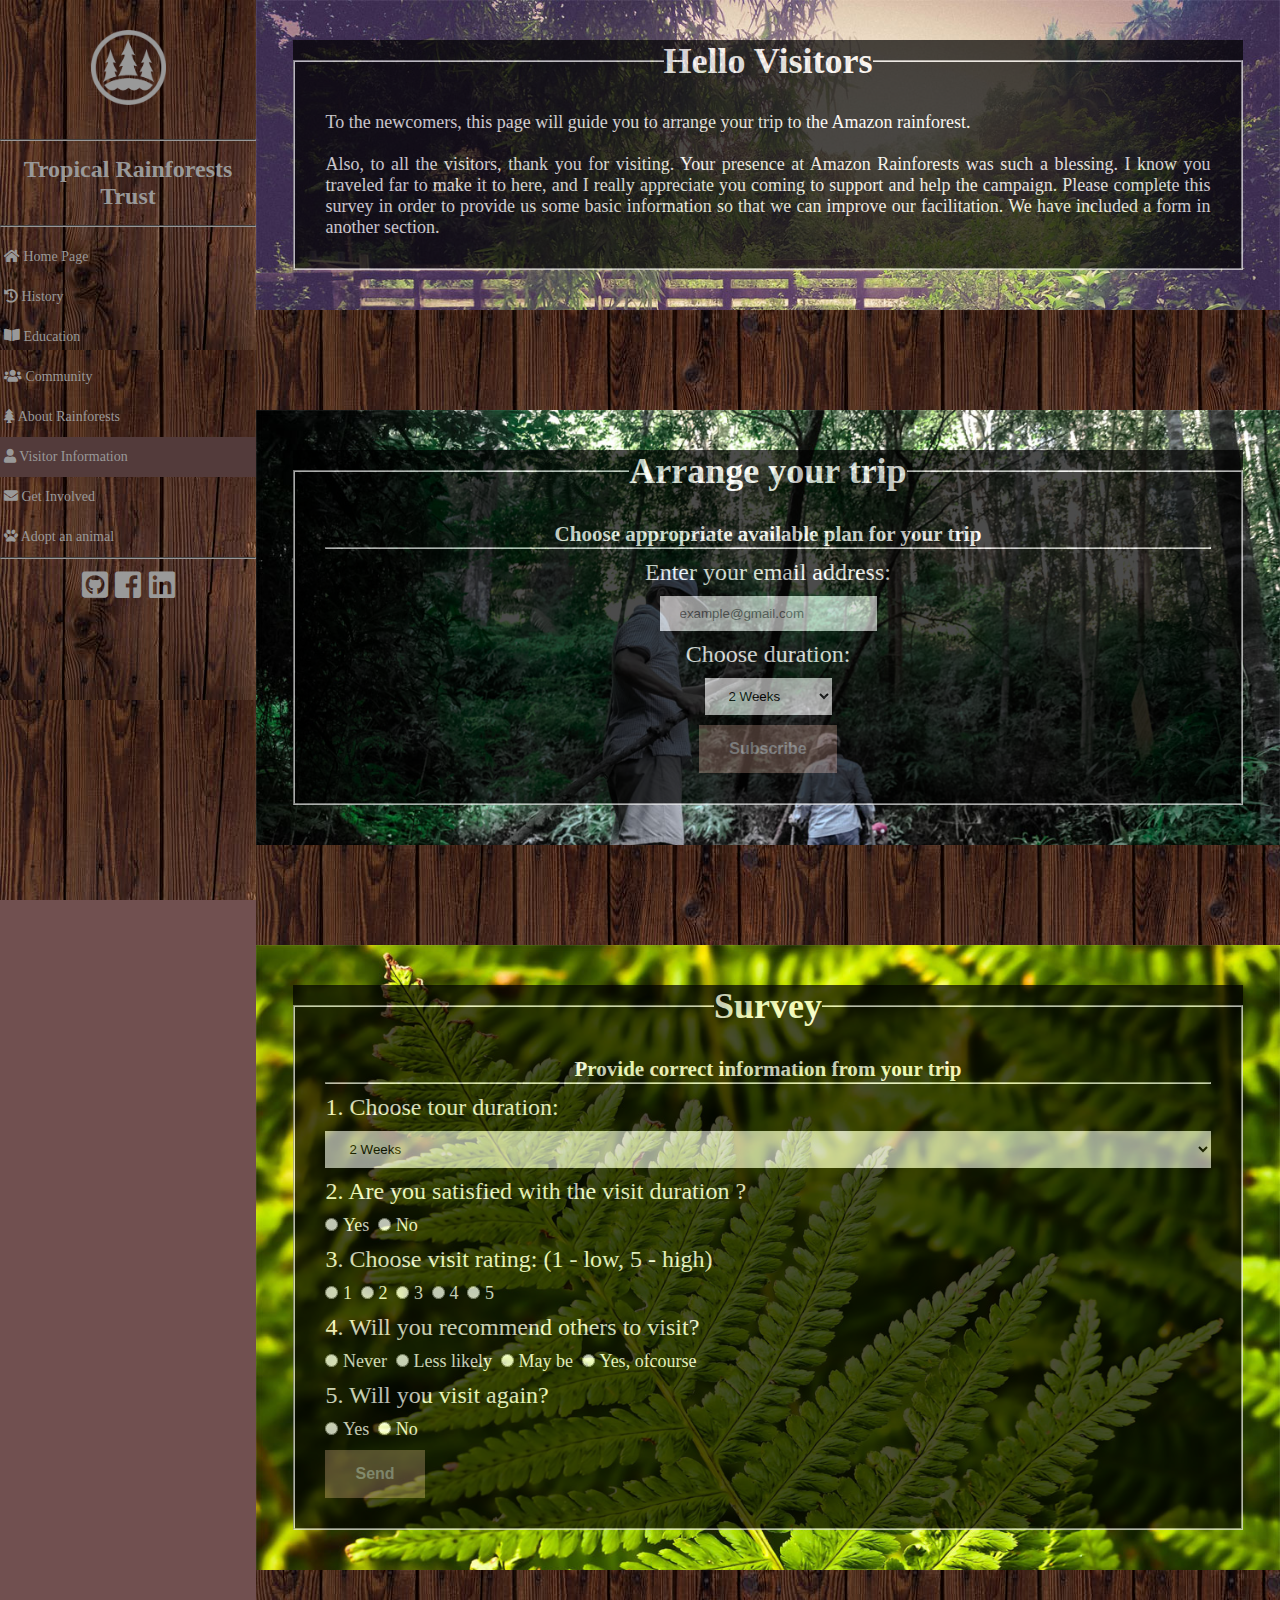
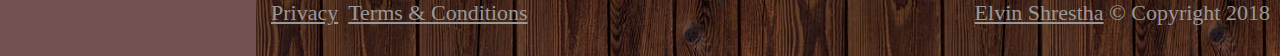
<file: visitor.html>
<!DOCTYPE html>
<html lang="en">
<head>
	<meta charset="utf-8">
	<meta name="author" content="elvinshrestha">
	<meta name="viewport" content="width=device-width, initial-scale=1.0">
	<title>Visitor Information - Tropical Rainforests Trust</title>

	<!-- shortcut icon -->
	<link rel="shortcut icon" href="Images/shortcutIcon.ico" />

	<!-- font awesome -->
	<link type="text/css" rel="stylesheet" href="Files/fontawesome-free-5.0.13/web-fonts-with-css/css/fontawesome-all.css" />

	<!-- My Custom Stylesheet -->
	<link type="text/css" rel="stylesheet" href="stylesheet.css" />
</head>

<body>
	<div class="vertical-nav">
		<div id="content-logo"> <img src="Images/logo.png" alt="logo"></div><!-- content-logo close -->
	  
	  	<hr />
	  	<h1 id="website-owner" class="text-center">Tropical Rainforests Trust</h1>
	  	<hr />
	  	<div id="side-nav">
			<ul>
			  <li><a href="index.html" accesskey="H"><i class="fas fa-home"></i> <span class="hide-list">Home Page</span></a></li>
			  <li><a><i class="fas fa-history"></i> <span class="hide-list">History</span></a>
			  	<ul class="dropdown-content">
			  		<li><a href="history.html" accesskey="B"><i class="fas fa-clock"></i> <span class="hide-list"></span> Brief Description</a></li>
					<li><a href="timeline.html" accesskey="T"><i class="fas fa-calendar-alt"></i> <span class="hide-list"></span> Timeline</a></li>
			  	</ul><!-- dropdown close -->
			  </li>
			  <li><a href="education.html" accesskey="L"><i class="fas fa-book-open"></i> <span class="hide-list">Education</span></a></li>
			  <li><a href="community.html" accesskey="C"><i class="fas fa-users"></i> <span class="hide-list">Community</span></a></li>
			  <li><a href="about.html" accesskey="Q"><i class="fas fa-tree"></i> <span class="hide-list">About Rainforests</span></a></li>
			  <li class="nav-li-active"><a href="visitor.html" accesskey="V"><i class="fas fa-user"></i> <span class="hide-list">Visitor Information</span></a></li>
			  <li><a href="getInvolved.html" accesskey="G"><i class="fas fa-envelope"></i> <span class="hide-list">Get Involved</span></a></li>
			  <li><a href="adopt.html" accesskey="A"><i class="fas fa-paw"></i> <span class="hide-list">Adopt an animal</span></a></li>
			</ul>
	  	</div><!-- side-nav close-->
	  	<hr />
	  	<div id="footer-link" class="text-center">
			<a href=""><i class="fab fa-github-square"></i></a>
			<a href=""><i class="fab fa-facebook-square"></i></a>
			<a href=""><i class="fab fa-linkedin"></i></a>
		</div><!-- footer-link close-->
	</div><!-- vertical-nav close -->
	
	<div id="main-content">
  		<div class="visitorIntro-section text-center custom-fieldset-div">
			<div class="container">
		  		<fieldset class="custom-fieldset">
					<legend><h1 class="fieldset-legend">Hello Visitors</h1></legend>
					<p class="fieldset-paragraph text-justify">
						To the newcomers, this page will guide you to arrange your trip to the Amazon rainforest.
					</p>
					<br />
					<p class="fieldset-paragraph text-justify">
						Also, to all the visitors, thank you for visiting. Your presence at Amazon Rainforests was such a blessing. I know you traveled far to make it to here, and I really appreciate you coming to support and help the campaign.
						Please complete this survey in order to provide us some basic information so that we can improve our facilitation. We have included a form in another section.
					</p>
		  		</fieldset>
			</div><!-- container close --> 
	  	</div><!-- visitorIntro-section close-->

  	<div class="empty-section"></div><!-- empty section close -->
	  
  	<div class="visitorArrange-section text-center custom-fieldset-div form-section">
		<div class="container">
	  		<fieldset class="custom-fieldset">
				<legend><h1 class="fieldset-legend">Arrange your trip</h1></legend>
				
				<h3>Choose appropriate available plan for your trip</h3>
				<hr />
				<form method="post">
					<div class="form-control">
						<label class="form-label fieldset-paragraph">Enter your email address:</label>
					</div>
					<div class="form-control">
						<input type="text" placeholder="example@gmail.com" class="form-textbox form-control-bg-white" name="email">
					</div>
					<div class="form-control">
						<label class="form-label fieldset-paragraph">Choose duration:</label>
					</div>
					<div class="form-control">
						<select name="duration" class="form-select form-control-bg-white">
							<optgroup label="Weeks">
								<option value="2 Weeks">2 Weeks</option>
								<option value="3 Weeks">3 Weeks</option>
							</optgroup>
							<optgroup label="Months">
								<option value="1 Month">1 Month</option>
								<option value="2 Month">2 Month</option>
								<option value="3 Month">3 Month</option>
								<option value="4 Month">4 Month</option>
							</optgroup>
						</select>
					</div>
					<input type="submit" class="form-btn" value="Subscribe">
				</form>

	  		</fieldset>
		</div><!-- container close -->
  	</div><!-- visitorArrange-section close-->
  

	<div class="empty-section"></div><!-- empty section close -->
	
	<div class="visitorSurvey-section text-center custom-fieldset-div">
		<div class="container">
	  		<fieldset class="custom-fieldset">
				<legend><h1 class="fieldset-legend">Survey</h1></legend>
				
				<h3>Provide correct information from your trip</h3>
				<hr />
				<form method="post" class="text-left">
					<div class="form-control">
						<label class="form-label fieldset-paragraph" for="select-option">1. Choose tour duration:</label>
					</div>
					<div class="form-control">
						<select name="duration" class="form-select form-control-bg-white" id="select-option">
							<optgroup label="Weeks">
								<option value="2 Weeks">2 Weeks</option>
								<option value="3 Weeks">3 Weeks</option>
							</optgroup>
							<optgroup label="Months">
								<option value="1 Month">1 Month</option>
								<option value="2 Month">2 Month</option>
								<option value="3 Month">3 Month</option>
								<option value="4 Month">4 Month</option>
							</optgroup>
						</select>
					</div>
					<div class="form-control">
						<label class="form-label fieldset-paragraph">2. Are you satisfied with the visit duration ?</label>
					</div>
					<div class="form-control">
						<input type="radio" name="isDurationSatisfied" value="Yes"><label>&nbsp;Yes&nbsp;</label>
						<input type="radio" name="isDurationSatisfied" value="No"><label>&nbsp;No&nbsp;</label>
					</div>
					<div class="form-control">
						<label class="form-label fieldset-paragraph">3. Choose visit rating: (1 - low, 5 - high)</label>
					</div>
					<div class="form-control">
						<input type="radio" name="isVisitSatisfied" value="1"><label>&nbsp;1&nbsp;</label>
						<input type="radio" name="isVisitSatisfied" value="2"><label>&nbsp;2&nbsp;</label>
						<input type="radio" name="isVisitSatisfied" value="3"><label>&nbsp;3&nbsp;</label>
						<input type="radio" name="isVisitSatisfied" value="4"><label>&nbsp;4&nbsp;</label>
						<input type="radio" name="isVisitSatisfied" value="5"><label>&nbsp;5&nbsp;</label>
					</div>
					<div class="form-control">
						<label class="form-label fieldset-paragraph">4. Will you recommend others to visit?</label>
					</div>
					<div class="form-control">
						<input type="radio" name="recommendVisit" value="Never"><label>&nbsp;Never&nbsp;</label>
						<input type="radio" name="recommendVisit" value="LessLikely"><label>&nbsp;Less likely&nbsp;</label>
						<input type="radio" name="recommendVisit" value="MayBe"><label>&nbsp;May be&nbsp;</label>
						<input type="radio" name="recommendVisit" value="Ofcourse"><label>&nbsp;Yes, ofcourse&nbsp;</label>
					</div>
					<div class="form-control">
						<label class="form-label fieldset-paragraph">5. Will you visit again?</label>
					</div>
					<div class="form-control">
						<input type="radio" name="visitAgain" value="Yes"><label>&nbsp;Yes&nbsp;</label>
						<input type="radio" name="visitAgain" value="No"><label>&nbsp;No&nbsp;</label>
					</div>
					<input type="submit" class="form-btn" value="Send">
				</form>
	  		</fieldset>
		</div><!-- container close -->
  	</div><!-- visitorSurvey-section close-->

	<footer class="text-center">
	<div class="footer-pts">
  		<ul>
			<li><a href="">Privacy</a></li>
			<li><a href="">Terms & Conditions</a></li>
  		</ul>
	</div><!-- copyright div close -->

	<div class="designer-info-footer">
  		<label><a href="">Elvin Shrestha</a> &copy; Copyright 2018</label>
	</div><!-- year div close -->
	
	<div class="clear"></div><!-- clear close --> 
	
</footer><!-- footer close --> 
</div><!-- main-content close -->

<div class="clear"></div><!-- clear close -->
</body>
</html>
</file>
<file: stylesheet.css>
/* css document */

/* root styles */
* {
	margin: 0;
	padding: 0;
}
.clear {
	clear: both;
}
body {
	background-color: #715050;
}
.text-center {
	text-align: center;
}
.text-justify {
	text-align: justify;
}
.text-underline {
	text-decoration: underline;
}
.text-left {
	text-align: left;
}
.text-right {
	text-align: right;
}
.container {
	margin: 20px 3.66%;
}
.black-text {
	color: #000000;
}
.white-text {
	color: #ffffff;
}
.bg-white
{
	background-image: none;
	background-color: #ffffff;
}
/*** for mozilla fieldset legend ***/
fieldset>legend {
  display: table;
  float: none;
  margin: 0 auto;
}
/* FF only */
@media screen and (-moz-images-in-menus: 0) {
  fieldset {
    position: relative;
  }
  fieldset>legend {
    position: absolute;
    left: 50%;
    top: -12px; /* depends on font size and border */
    background: white; /* depends on background */
    transform: translate(-50%, 0);
  }
}
/*********************************** site styles **********************************/
/***************************** nav section *********************************/
.vertical-nav hr {
	border-color: #999999;
}
.vertical-nav h1, .vertical-nav h2, .vertical-nav h3, .vertical-nav h4, .vertical-nav h5, .vertical-nav h6 {
	color: #999999;
}
.vertical-nav>h1 {
	font-size: 24px;
}
.vertical-nav {
	/*	background: #1d1312;*/
	background-image: url("Images/gradientTry.jpeg");
	float: left;
	height: 100%;
	width: 20%;
	position: fixed;
	z-index: 2;
	top: 0;
	left: 0;
	overflow-y: auto;
}
.nav-li-active {
	background-color: #533b3b;
}
#content-logo {
	margin: 30px 20px;
	text-align: center;
}
.vertical-nav>#content-logo>img {
	width: 75px;
	height: 75px;
}
#website-owner {
	margin: 15px 0;
	transition-duration: 3s;
}
#website-owner:hover {
	color: aqua;
	transform: rotate(360deg);
	cursor: pointer;
}
#side-nav {
	margin-top: 10px;
}
#side-nav ul {
	list-style: none;
}
#side-nav li {
	padding: 15px 10px;
	transition-duration: 1s;
	position: relative;
}
#side-nav a {
	text-decoration: none;
	color: #999999;
	font-size: 16px;
	display: block;
	transition: 0.5s;
}
#side-nav li:hover{
	background-color: #a53d3e;
	transition: background 0.5s ease-in;
	padding-left: 0;
	padding-right: 0;
}
#side-nav>ul>li:hover a {
	color: #ffffff;
}
#side-nav ul ul
{
	background:rgba(0,0,0,0.1);
  	transition: max-height 0.3s ease-out;
  	max-height:0;
  	overflow:hidden;
}
#side-nav li:hover > ul
{
	max-height:500px;
  	transition: max-height 0.95s ease-in;
}
#side-nav ul ul li:hover
{
	background-color: #999999;
}
#side-nav li:hover .dropdown-content
{
	margin-top: 10px;
}
#footer-link {
	margin-top: 10px;
	bottom: 0;
	font-size: 30px;
	transition-duration: 1s;
}
#footer-link a {
	text-decoration: none;
	color: #999999;
	transition-duration: 1s;
}
#footer-link a:hover {
	color: #a53d3e;
	transform: rotate(360deg);
	display: inline-block;
}
/************************************ main content section ***********************/
#main-content {
	float: right;
	height: 100px;
	width: 80%;
	color: #000000;
	background-image: url("Images/gradientTry.jpeg");
}
.custom-fieldset {
	padding: 30px;
	font-size: 18px;
}
.custom-fieldset-div {
	padding: 20px 0;
}
.form-control {
	margin: 10px 0;
}
.form-label {
	font-size: 24px;
}
.form-textbox {
	background-image: url("Images/gradientTry.jpeg");
	padding: 10px 20px;
	background-color: #c79c80;
	border-width: 0;
	color: #fff;
	opacity: 0.8;
}
.form-btn {
	padding: 15px 30px;
	border-style: none;
	font-weight: bolder;
	font-size: 16px;
	background-color: #5c473f;
	color: #999999;
	transition-duration: 1s;
}
.form-btn:hover {
	border-radius: 20px 0;
}
.form-btn:hover {
	color: #fff;
	cursor: pointer;
}
.form-control {
	overflow-x: auto;
}
.form-select
{
	background-image: url("Images/gradientTry.jpeg");
	padding: 10px 20px;
	background-color: #c79c80;
	border-width: 0;
	color: #000000;
	opacity: 0.8;
}
.form-control-bg-white
{
	background-image: none;
	background-color: #ffffff!important;
	color: #000000;
}
.empty-section {
	background-image: url("Images/gradientTry.jpeg");
	padding: 50px;
}
.custom-table-div {
	overflow-x: auto;
}
table {
	border-collapse: collapse;
	border-spacing: 0;
	width: 100%;
}
th, td {
	text-align: left;
	padding: 8px;
}
tr:nth-child(even) {
	background-color: #f2f2f2;
	color: #000000;
}
tr:nth-child(odd) {
	background-color: #cccccc;
	color: #000000;
}
th {
	background-color: #5E4142;
}
.img-responsive {
	width: 100%;
	height: auto;
}
/************************************* index page section *****************************/
.welcome-section {
	background-image: url("Images/introBackground.jpg");
	background-size: cover;
	color: #e6e5de;
}
.overview-section {
	background-image: url("Images/overviewBackground.jpg");
	background-size: cover;
}
.subscribe-section {
	padding: 20px 0;
	background-image: url("Images/subscribeBackground.jpg");
	background-size: cover;
}
/************************************* history page section *****************************/
.historyofthetrust-section {
	background-image: url("Images/historyofthetrust.jpg");
	background-size: cover;
	color: #fff;
}
.historyofthecampaign-section {
	background-image: url("Images/historyofthecampaign.jpg");
	background-size: cover;
}
.mission-section {
	background-image: url("Images/ourMissionBackground.jpg");
	background-size: cover;
}
#caption-left-div {
	float: left;
	width: 30%;
	margin-right: 5px;
	margin-left: -5px;
	box-sizing: border-box;
}
#image-right-div {
	float: right;
	width: 70%;
	margin-left: 5px;
	margin-right: -5px;
	box-sizing: border-box;
}
/************************************* community page section *****************************/
.login-section {
	background-image: url("Images/loginBackground.jpg");
	background-size: cover;
	color: #ffffff;
}
.login-section a {
	color: #fff;
}
.comment-section {
	background-image: url("Images/commentBackground.jpg");
	background-size: cover;
	color: #ffffff;
}
.comment-div {
	padding: 0 6px;
}
.left-comment {
	float: left;
	width: 33.33%;
	box-sizing: border-box;
}
.mid-comment {
	float: left;
	width: 33.33%;
	box-sizing: border-box;
}
.right-comment {
	float: left;
	width: 33.33%;
	box-sizing: border-box;
}
.comment-div>h3 {
	margin-top: 10px;
}
.communitymember-section {
	background-image: url("Images/communityBackground.jpg");
	background-size: cover;
}
/*********************************** about page section ***********************************/
.aboutDetail-section {
	background-image: url("Images/aboutDetailBackground.jpg");
	background-size: cover;
	color: #ffffff;
}
.aboutDetail-section>.container
{
	background-color: #000;
	opacity: 0.8;
}
.about-content {
	margin: 15px 0 5px;
}
.imageDetail-section {
	background-color: #e4c4c9;
	background-size: cover;
}
.image-row {
	padding: 10px 0;
}
.image-left, .image-mid, .image-right {
	float: left;
	width: 33.33%;
}
.image-left {
	margin-left: -5px;
}
.image-mid {
	margin: 0 5px;
}
.image-right {
	margin-right: -5px;
}
.importance-section
{
	background-image: url("Images/importanceBackground.jpg");
	background-size: cover;
	color: #FFFFFF;
}
.importance-section>.container
{
	background-color: #000000;
	opacity: 0.7;
}
/*********************************** visitor page section ***********************************/
.visitorIntro-section
{
	background-image: url("Images/visitorIntroBackground.jpg");
	background-size: cover;
	color: #ffffff;
}
.visitorIntro-section>.container
{
	background-color: #000000;
	opacity: 0.7;
}
.visitorArrange-section
{
	background-image: url("Images/visitorArrangeBackground.jpg");
	background-size: cover;
	color: #ffffff;
}
.visitorArrange-section>.container
{
	background-color: #000000;
	opacity: 0.7;
}
.visitorSurvey-section
{
	background-image: url("Images/visitorSurveyBackground.jpg");
	background-size: cover;
	color: #ffffff;
}
.visitorSurvey-section>.container
{
	background-color: #000000;
	opacity: 0.7;
}
.visitorSurvey-section .form-select
{
	width: 100%;
}
/*********************************** adopt an animal page section ***********************************/
.adoptGallery-section
{
	background-image: url("Images/adoptGalleryBackground.jpg");
	background-size: cover;
	color: #ffffff;
}
.adoptGallery-section .image-row a
{
	background-color: #ccc;
	padding: 3px;
	color: #000000;
}
/*********************************** getInvolved page section ***********************************/
.getInvolvedIntro-section
{
	background-image: url("Images/adoptIntroBackground.jpg");
	background-size: cover;
	color: #ffffff;
}
.getInvolvedIntro-section>.container
{
	background-color: #000000;
	opacity: 0.7;
}
.getInvolvedSubscribe-section
{
	background-image: url("Images/getInvolvedSubscribe.jpg");
	background-size: cover;
}
.donation-section
{
	background-image: url("Images/donationBackground.jpg");
	background-size: cover;
	color: #ffffff;
}
.donation-section>.container
{
	background-color: #000000;
	opacity: 0.7;
}
/*********************************** education page section ***********************************/
.educationIntro-section
{
	background-image: url("Images/educationIntroBackground.jpg");
	background-size: cover;
	color: #ffffff;
}
.educationIntro-section>.container
{
	background-color: #000000;
	opacity: 0.6;
}
.awareness-section
{
	background-image: url("Images/awarenessBackground.jpg");
	background-size: cover;
	color: #ffffff;
}
.awareness-section>.container
{
	background-color: #000000;
	opacity: 0.6;
}
.engagement-section
{
	background-image: url("Images/engagementBackground.jpg");
	background-size: cover;
	color: #ffffff;
}
.engagement-section>.container
{
	background-color: #000000;
	opacity: 0.6;
}
.advocacy-section
{
	background-image: url("Images/advocacyBackground.jpg");
	background-size: cover;
	color: #ffffff;
}
.advocacy-section>.container
{
	background-color: #000000;
	opacity: 0.6;
}
/*********************************** timeline page section ***********************************/
.timeline-section
{
	background-image: url("Images/historyofthecampaign.jpg");
	background-size: cover;
}
/*********************************** footer section ***********************************/
footer {
	background-image: url("Images/gradientTry.jpeg");
	padding: 30px 10px;
	color: #999999;
	font-size: 22px;
}
.footer-pts ul {
	list-style: none;
}
.footer-pts li {
	float: left;
	padding: 0 5px;
}
footer a {
	text-decoration: underline;
	color: #999999;
}
.footer-pts>ul>li>a:hover {
	color: #9E8080;
}
.designer-info-footer {
	float: right;
}

/*********************************** media query ******************************/
@media(min-width:1025px) and (max-width: 1366px) {
#side-nav li {
	padding: 12px 4px;
}
#side-nav a {
	font-size: 14px;
}
}

@media(min-width:768px) and (max-width:1025px) {
#side-nav li {
	padding: 9px 5px;
}
#side-nav a {
	font-size: 14px;
}
}

@media(min-width:425px) and (max-width: 768px) {
#side-nav li {
	padding: 7px 5px;
}
#side-nav a {
	font-size: 12px;
}
}

@media(min-width:375px) and (max-width: 425px) {
#side-nav li {
	padding: 2px 5px;
}
#side-nav a {
	font-size: 12px;
}
}

@media(max-width:744px) {
footer {
	font-size: 18px;
}
.footer-pts li {
	float: none;
	padding: 0 3px;
}
.designer-info-footer {
	float: none;
}
}

@media(max-width:487px) {
.fab {
	font-size: 20px;
}
}

@media(max-width:600px) {
h1 {
	font-size: 20px;
}
h2, h3 {
	font-size: 13px;
}
h4, h5 {
	font-size: 10px;
}
p {
	font-size: 12px;
}
.fieldset-legend {
	font-size: 20px;
}
.fieldset-paragraph, li {
	font-size: 12px;
}
.hide-list {
	font-size: 8px;
}
#website-owner, #content-logo, hr {
	display: none;
}
}

@media(max-width:374px) {
.form-textbox {
	font-size: 10px;
}
.form-select
{
	font-size: 10px;	
}
.form-section fieldset {
	padding: 2px;
}
.form-btn {
	padding: 5px;
	font-size: 10px;
}
#side-nav li {
	padding: 12px 4px;
}
a, label {
	font-size: 8px!important;
}
}

@media(max-width: 500px) {
#caption-left-div {
	float: none;
	width: 100%;
	box-sizing: border-box;
	margin-bottom: 5px;
}
#image-right-div {
	float: none;
	width: 100%;
	box-sizing: border-box;
	margin-top: 5px;
}
.comment-div {
	float: none!important;
	width: 100%;
}
.image-left, .image-mid, .image-right {
	float: none;
	width: 100%;
	margin: 0 0 10px 0;
}
}
</file>
